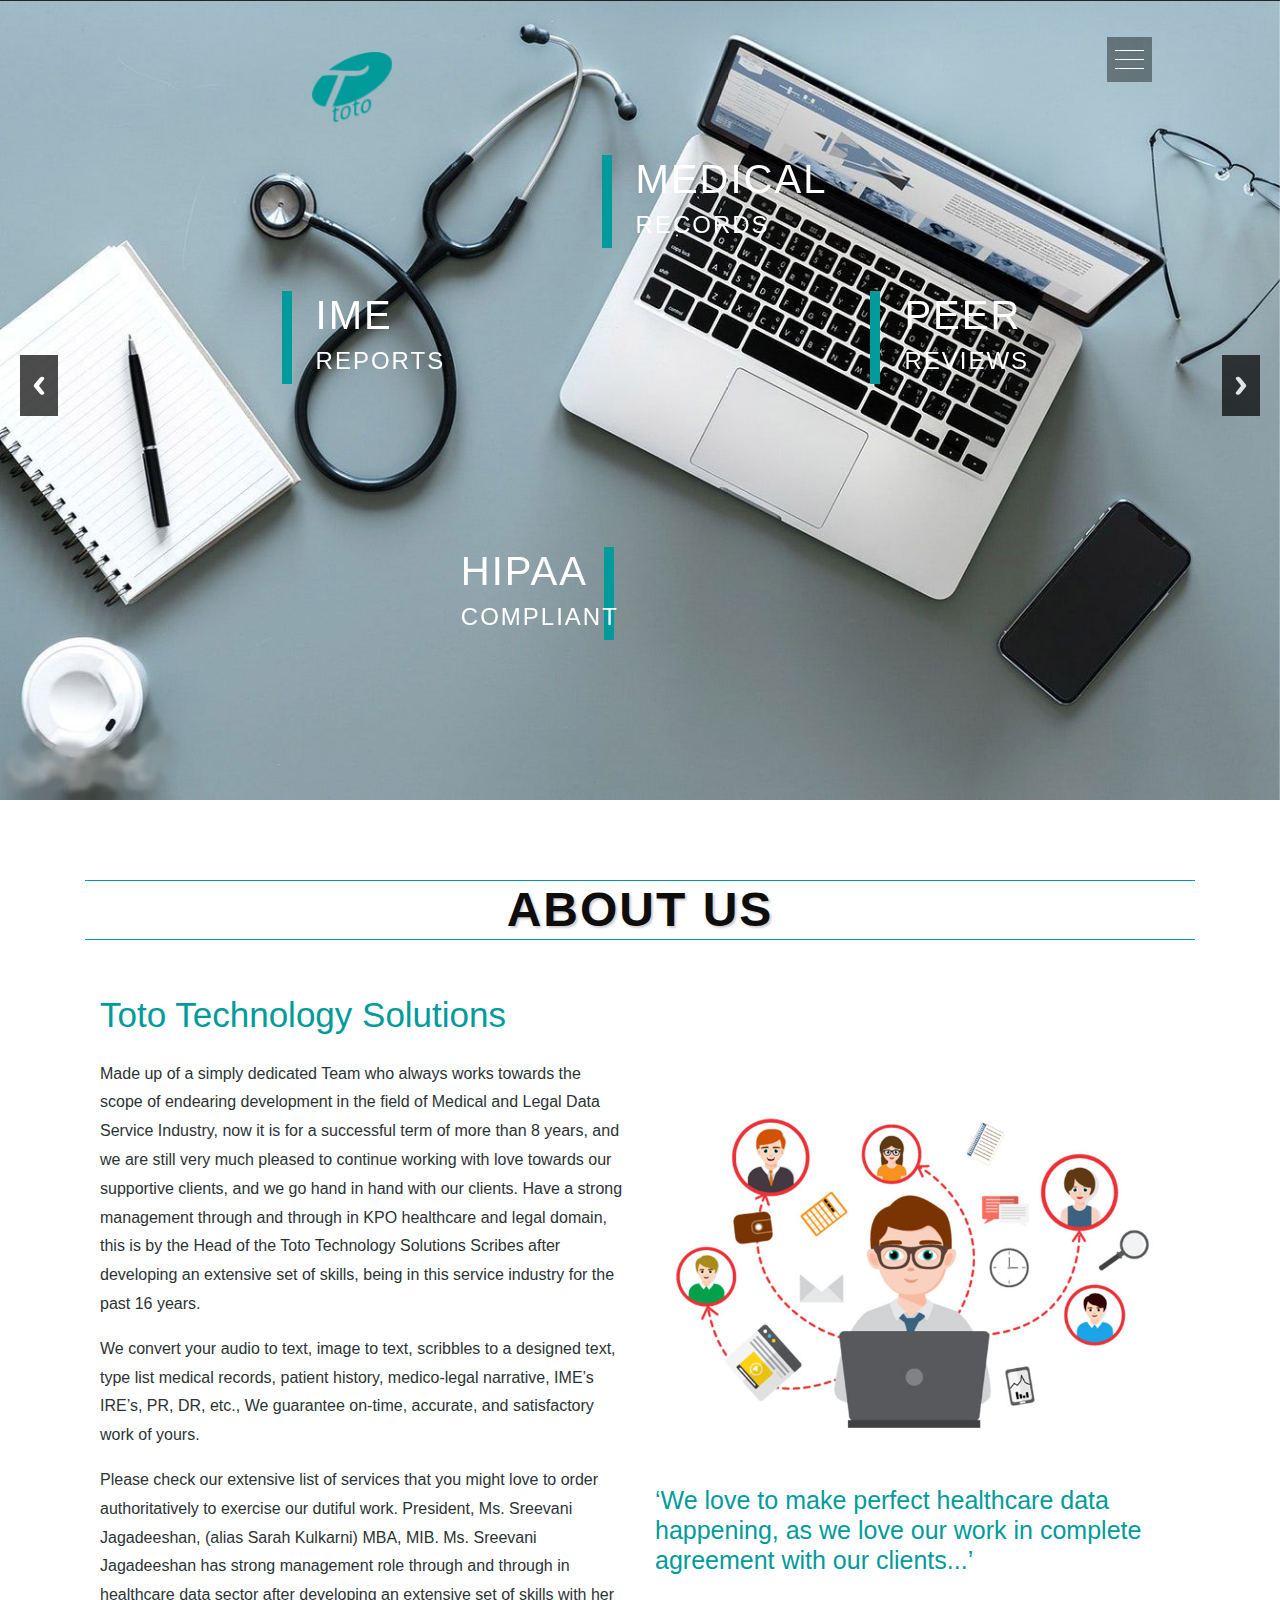
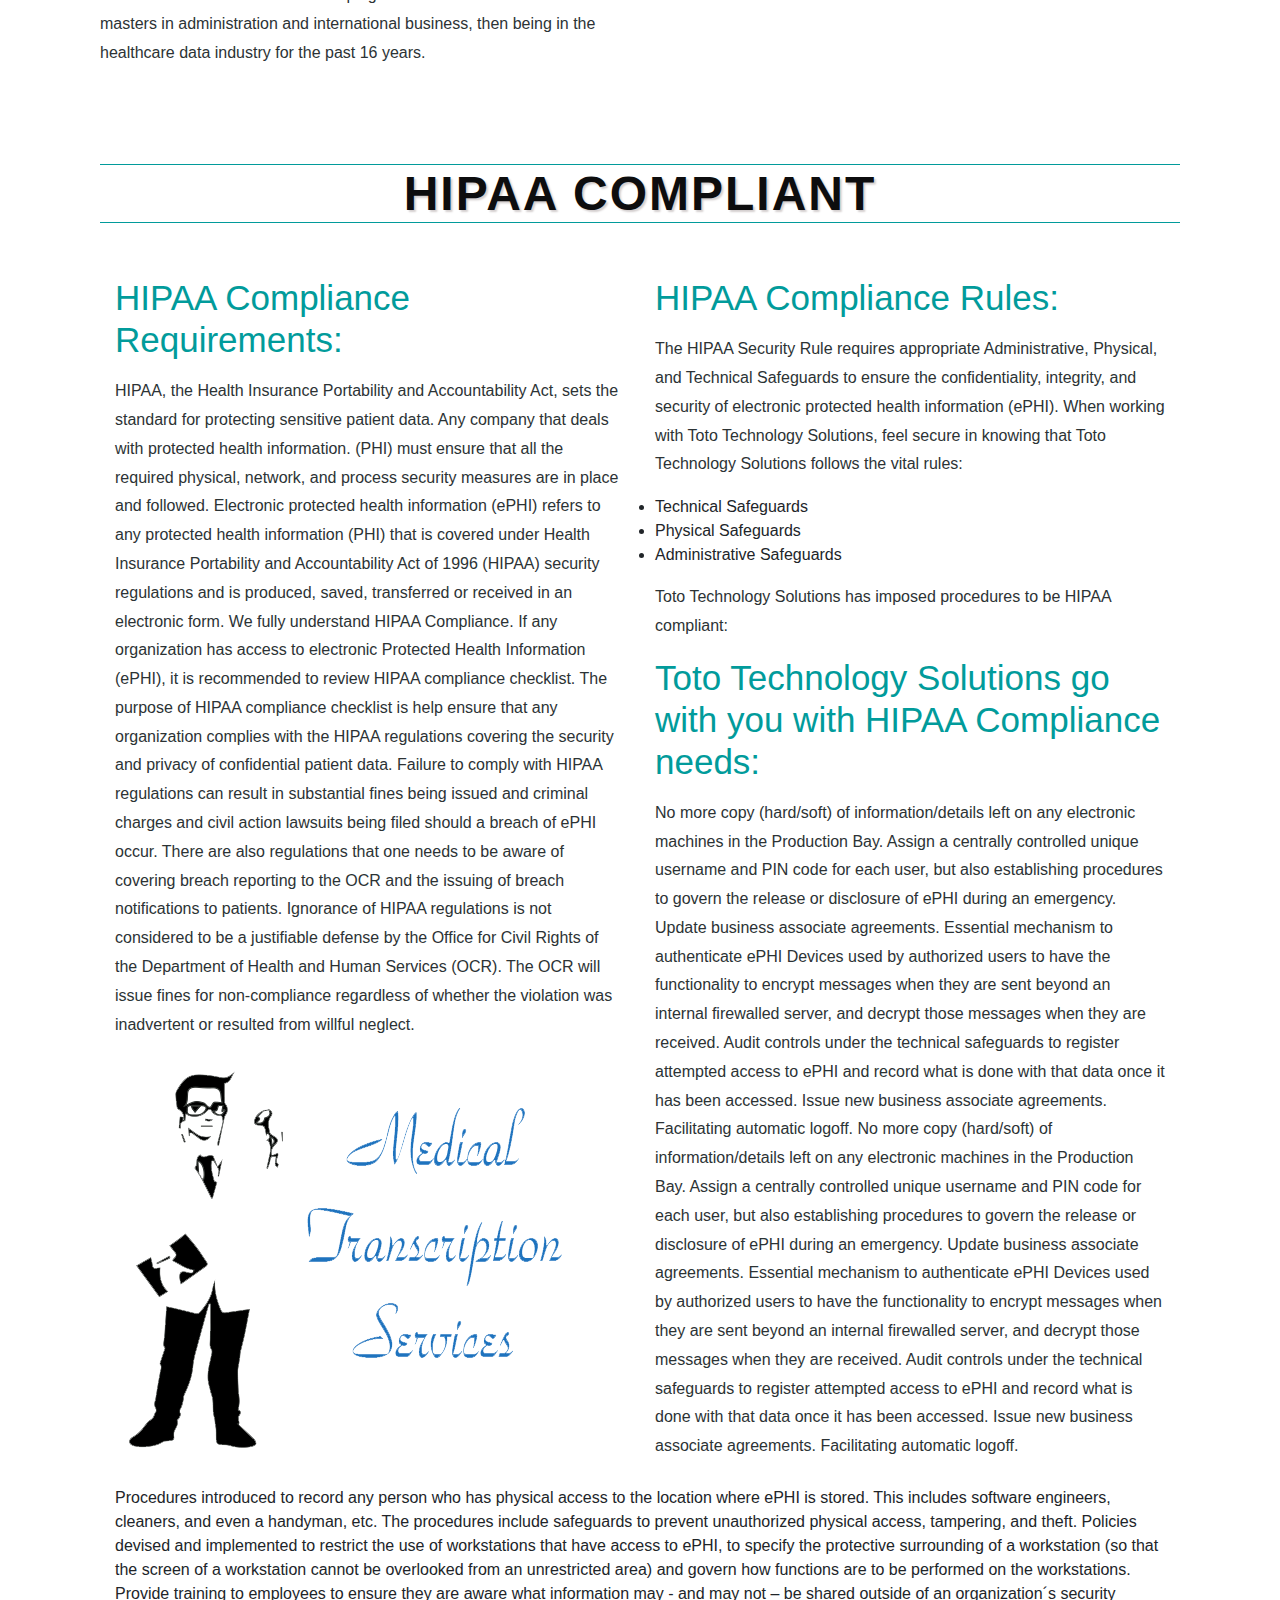
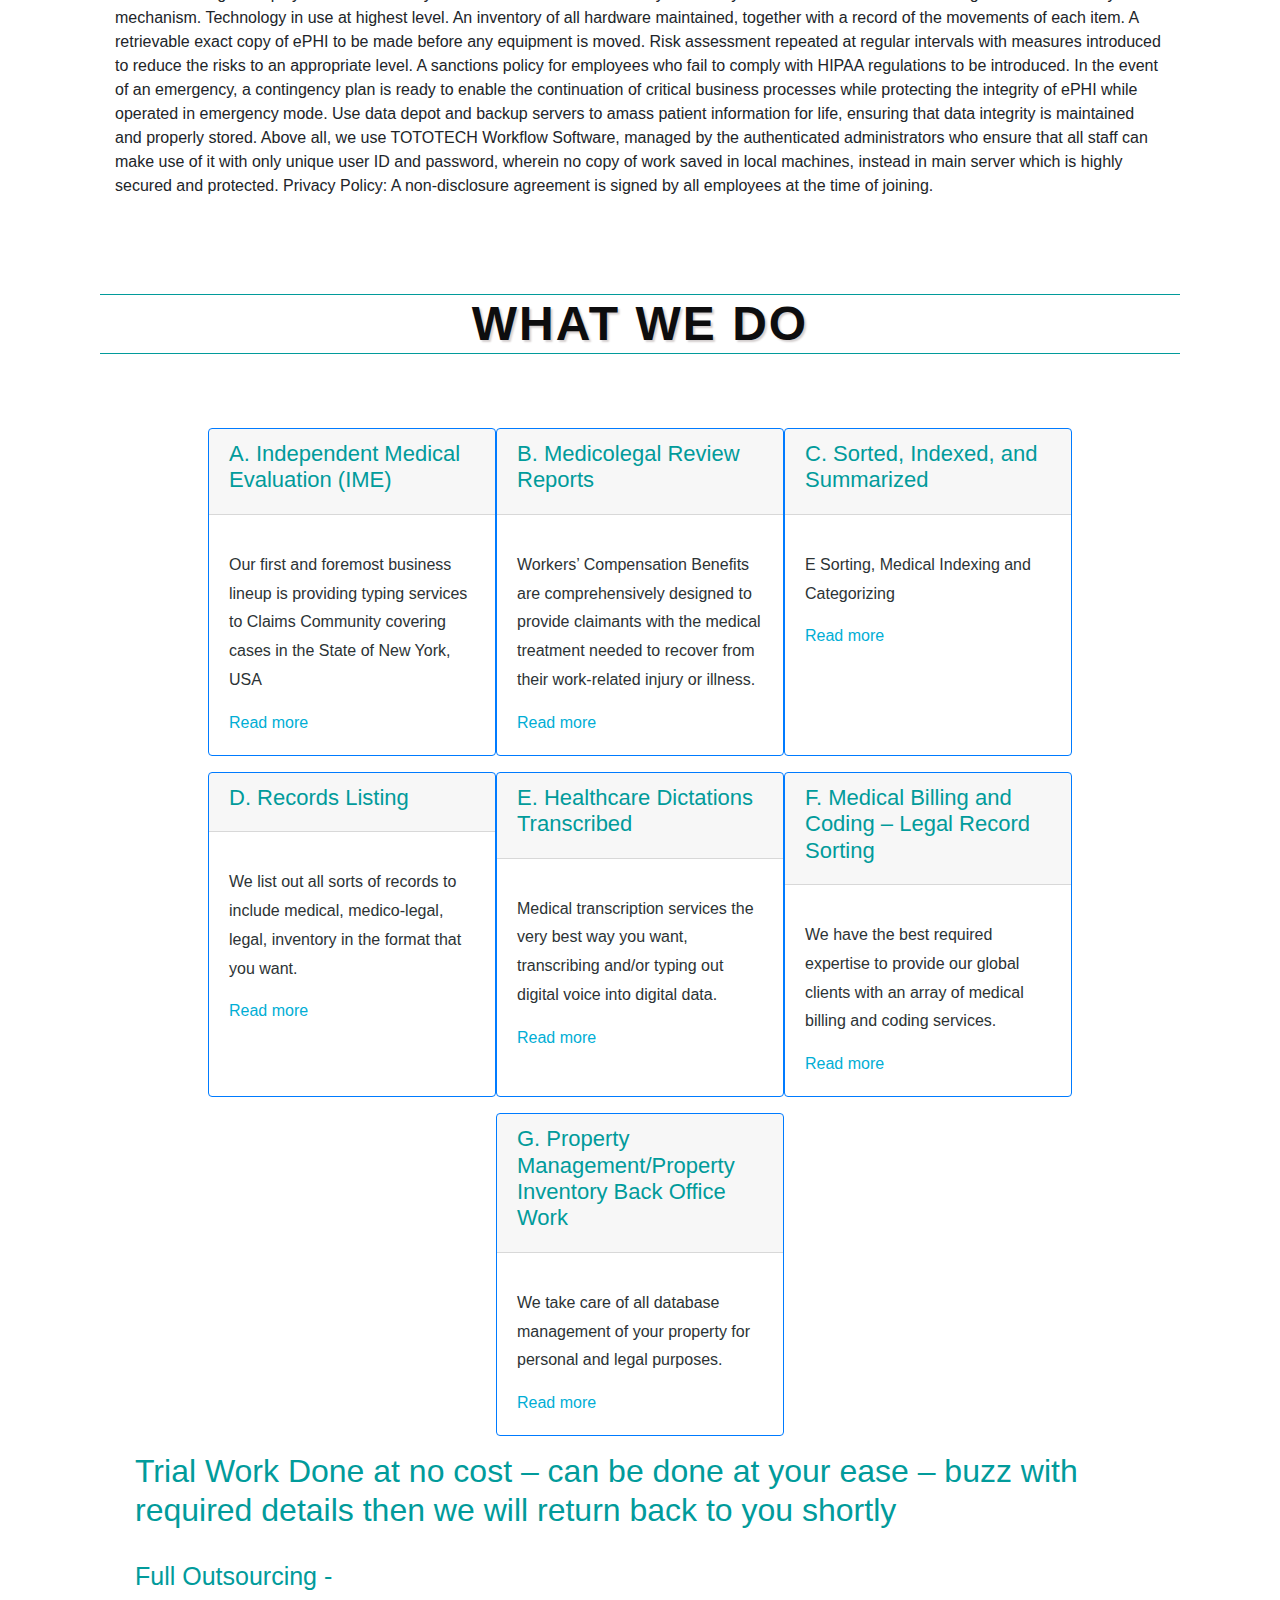
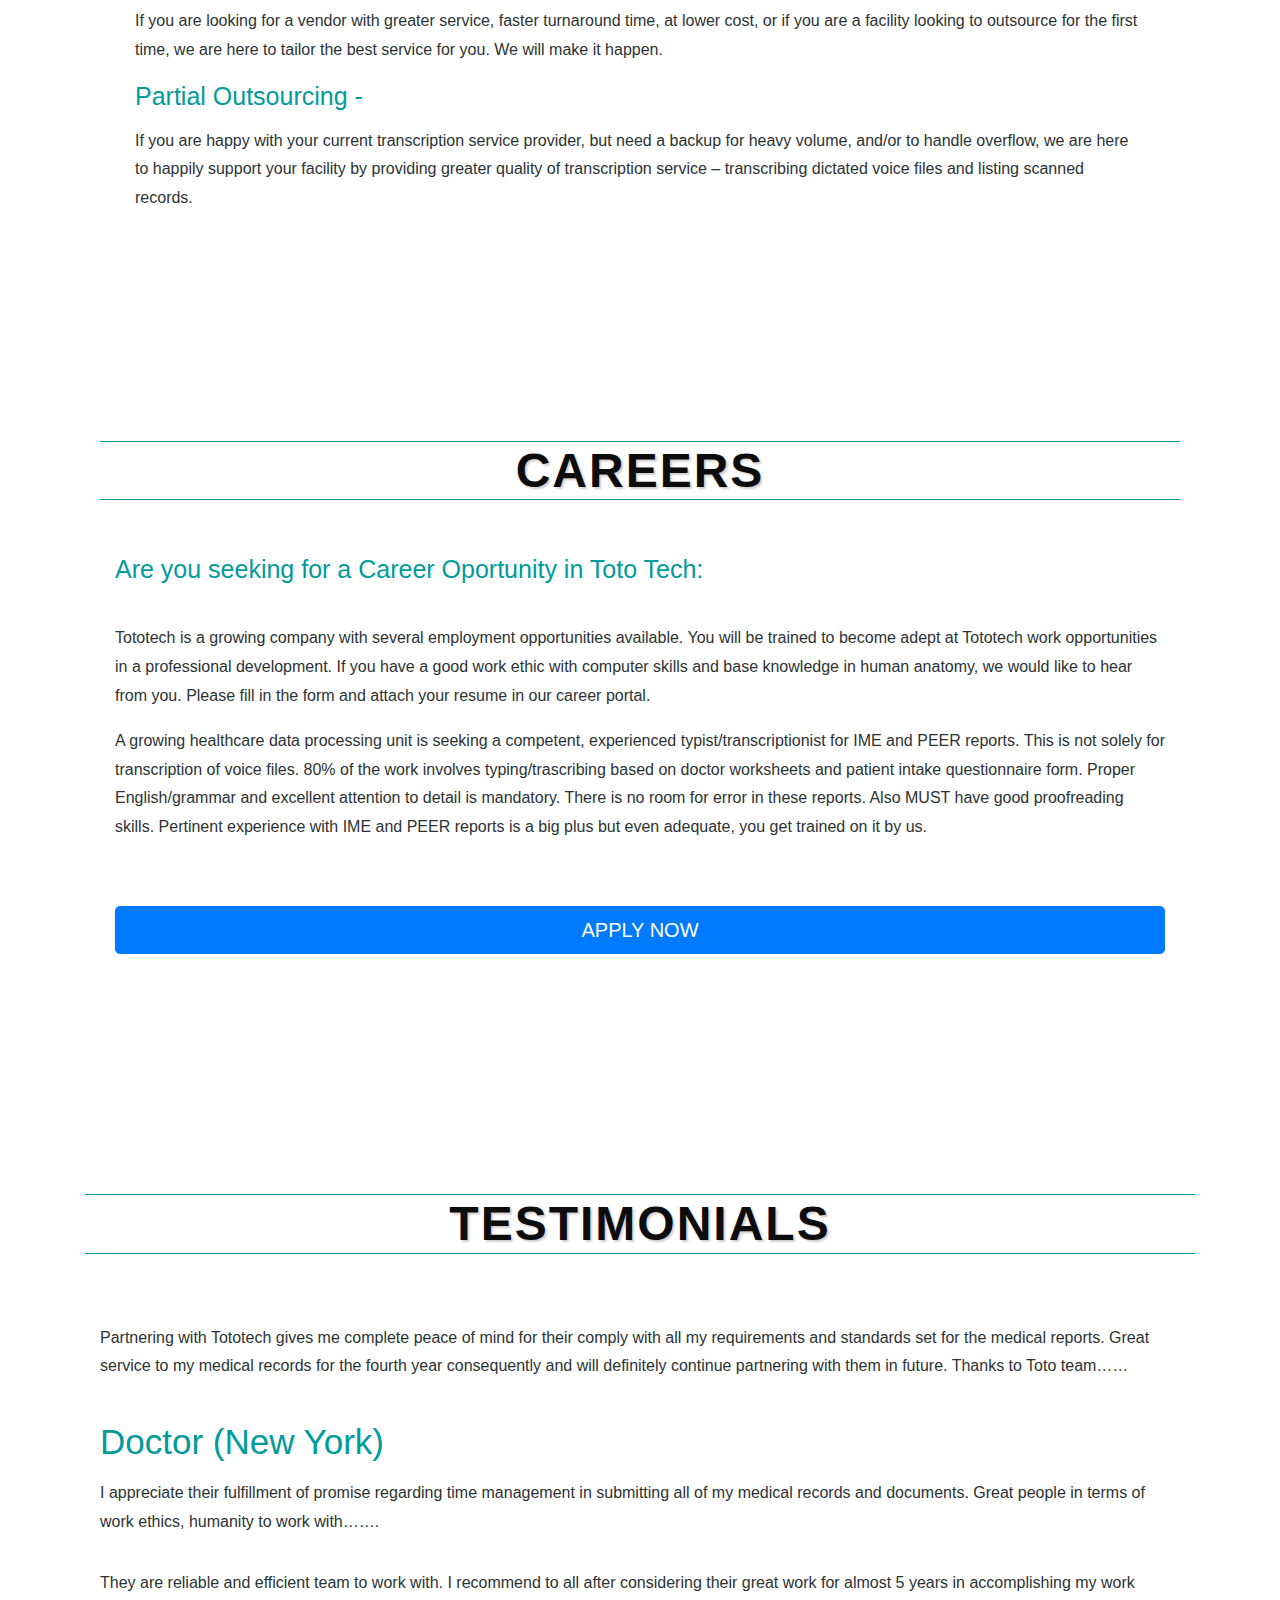
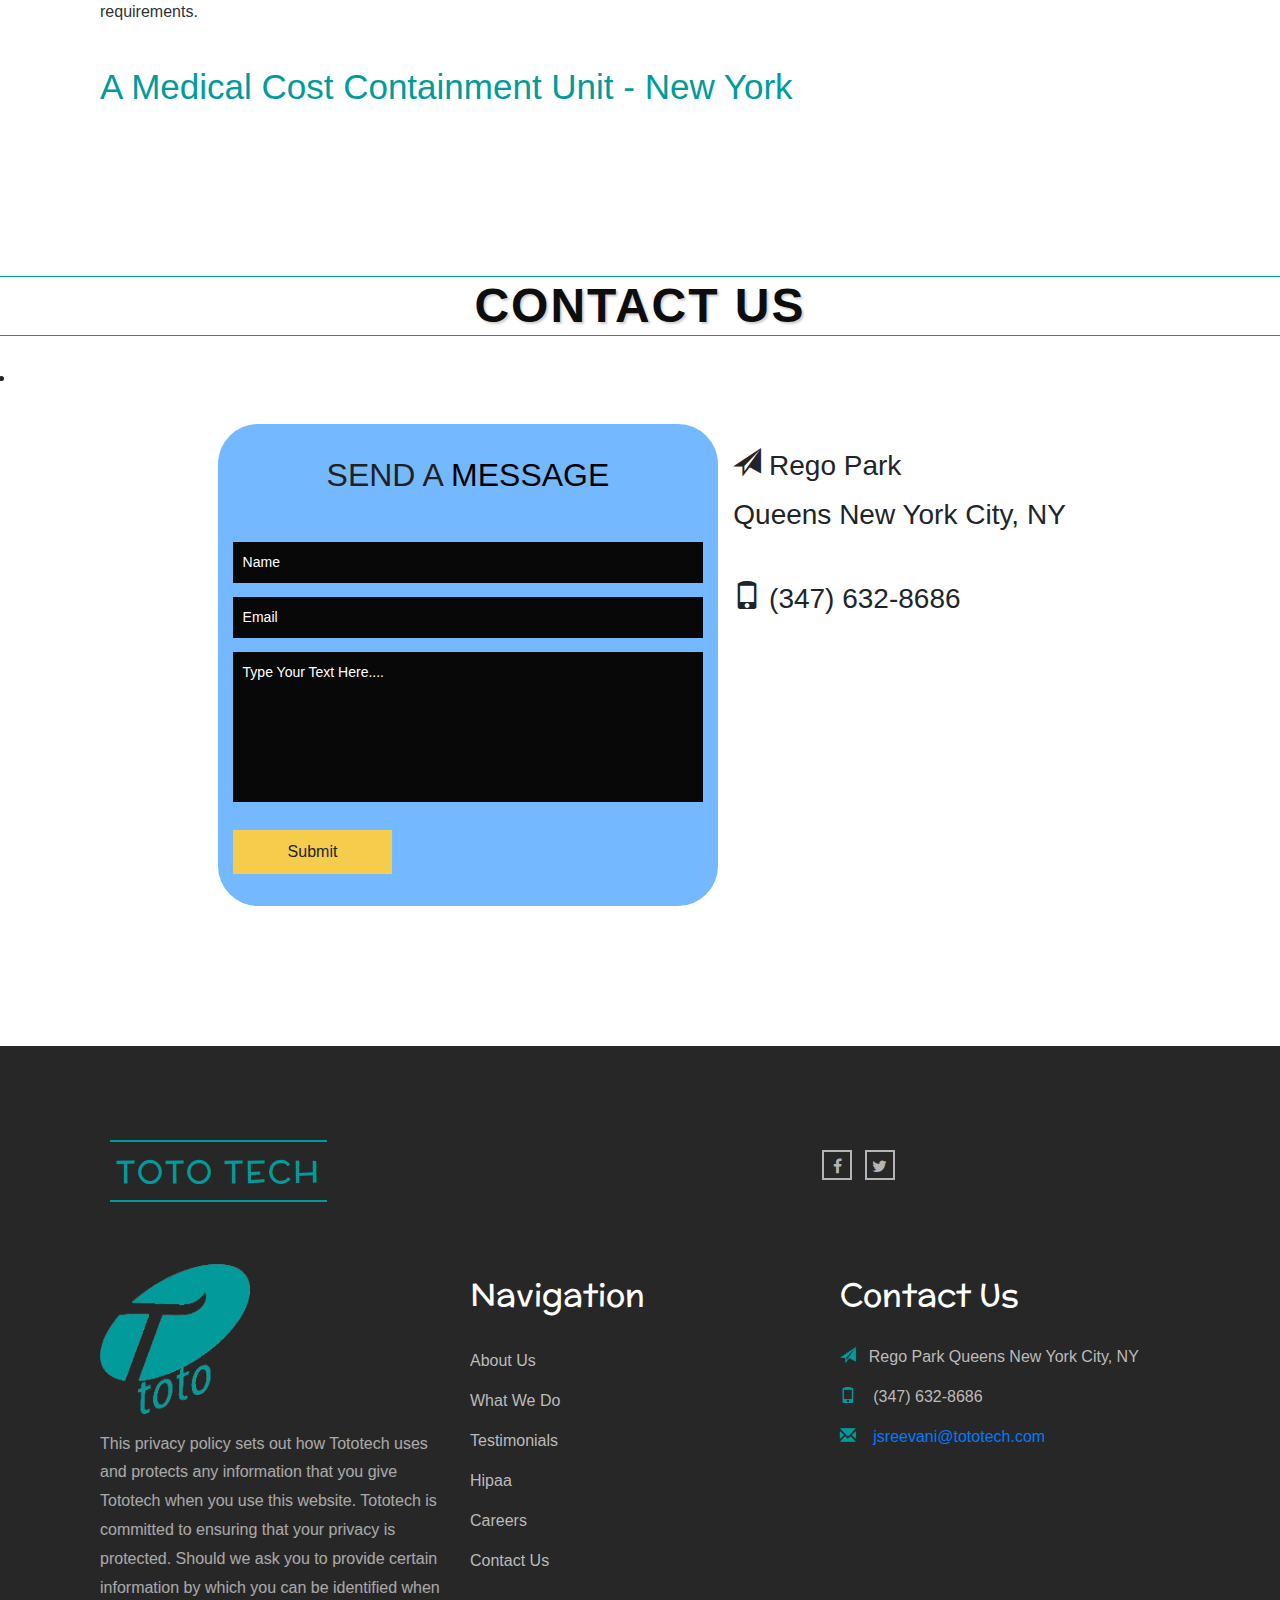
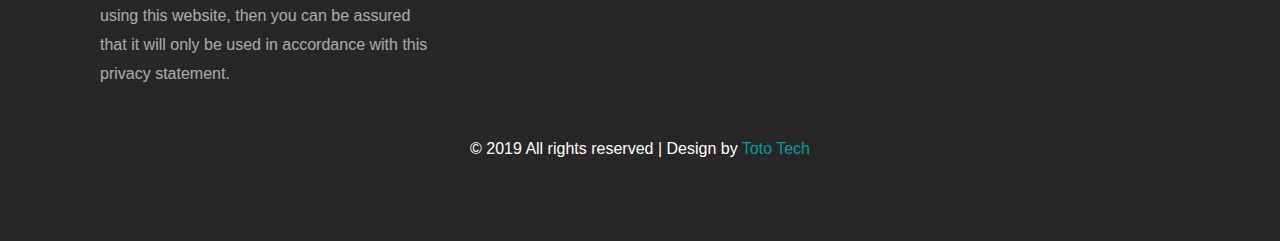
<file: index.html>
<!DOCTYPE html>
<html lang="en">

<head>
	<title>Toto Tech</title>
	<link rel="icon" type="image/ico" href="images/logo.png" />
	<!-- for-mobile-apps -->
	<meta name="viewport" content="width=device-width, initial-scale=1">
	<meta http-equiv="Content-Type" content="text/html; charset=utf-8" />
	<meta name="keywords" content="Soft Decor Responsive web template, Bootstrap Web Templates, Flat Web Templates, Android Compatible web template, 
Smartphone Compatible web template, free webdesigns for Nokia, Samsung, LG, Sony Ericsson, Motorola web design" />
	<script type="application/x-javascript"> addEventListener("load", function() { setTimeout(hideURLbar, 0); }, false);
		function hideURLbar(){ window.scrollTo(0,1); } </script>
	<!-- //for-mobile-apps -->
	<link href="css/bootstrap.css" rel="stylesheet" type="text/css" media="all" />
	<link href="css/font-awesome.css" rel="stylesheet">
	<link href="css/menu.css" rel="stylesheet" type="text/css" media="all" /><!-- Navbar-CSS -->
	<link href="css/style.css" rel="stylesheet" type="text/css" media="all" />
	<link rel="stylesheet" href="css/flexslider.css" type="text/css" media="screen" property="" />
	<link rel="stylesheet" href="https://stackpath.bootstrapcdn.com/bootstrap/4.3.1/css/bootstrap.min.css"
		integrity="sha384-ggOyR0iXCbMQv3Xipma34MD+dH/1fQ784/j6cY/iJTQUOhcWr7x9JvoRxT2MZw1T" crossorigin="anonymous">
</head>

<body>
	<!-- Header -->
	<div id="home" class="w3-banner-top">
		<div class="logo-w3layouts">
		<!-- loading icon -->
		<!-- <div id="load"></div>
		<div id="contents">
				</div> -->
		
				<span>
					<!-- <li class="topphone"><i class="glyphicon glyphicon-phone"> </i> Call us (347) 632-8686</li> -->
				<h1><img class="head_img" src="/images/logo.png" width="80" height="70" alt="" /><a
						href="index.html"><span>Toto </span>Tech</a></h1>
				<!-- <li class="head_img"> <img src="/images/logo.png" width="80" height="70" alt="" /> </li> -->
		</div>
		<!-- Navigation -->
		<div class="container">
			<div class="menu">
				<div class="overlay-navigation">
					<nav role="navigation">
						<ul>
							<li ><a href="#home" class="scroll openn-overlay" data-content="The beginning">Home</a></li>
							<li><a href="#about" class="scroll openn-overlay" data-content="Curious?">About</a></li>
							<li><a href="#designs" class="scroll openn-overlay" data-content="Our Services">What We Do</a></li>
							<li><a href="#carri" class="scroll openn-overlay" data-content="Join with us">Careers</a></li>
							<li><a href="#contact" class="scroll openn-overlay" data-content="Don't hesitate">Contact</a></li>
						</ul>
					</nav>
				</div>
				<section class="main">
					<div class="open-overlay"> <span class="bar-top"></span> <span class="bar-middle"></span> <span
							class="bar-bottom"></span> </div>
				</section>
			</div>
		</div>
		<!-- //Navigation -->
		<!-- banner-slider -->

		<!-- Slider -->
		<div class="slider">
			<ul class="rslides" id="slider">
				<li class="first-img">

				</li>
				<li class="second-img">

				</li>
				<li class="third-img">

				</li>
			</ul>
		</div>
		<!-- //Slider -->
		<div class="w3-	banner-heading">
			<div class="w3-banner-head2">
				<h3>Medical</h3>
				<h4>Records</h4>
			</div>
			<div class="w3-banner-head1">
				<h3>IME</h3>
				<h4>Reports</h4>
			</div>
			<div class="w3-banner-head3">
				<h3>peer</h3>
				<h4>Reviews</h4>
			</div>
			<div class="w3-banner-head4">
				<h3>Hipaa</h3>
				<h4>Compliant</h4>
			</div>
			
			<!-- <div class="w3-banner-head4">
						<h3>Typing</h3>
						<h4>Solution</h4>
					</div> -->
		</div>
		</div>
	<!-- //banner-slider -->
	<!-- //Header -->

	<!-- welcome section -->
	<div class="alldivs">
		<div class="w3layouts-welcome" id="about">
			<div class="container">
				<div class="w3ls-welcome_sec">
					<div class="w3ls-welcome_sec_about-head">
						<h3><span></span>About us<span class="w3-head"></span></h3>
					</div>
					<br>
					<div class="w3ls-welcome_sec_about-grids">
						<div class="col-md-12 w3l-welcome_info"><h3>Toto Technology Solutions</h3></div>
						<div class="col-md-6 w3l-welcome_info">
							

							
							<p>Made up of a simply dedicated Team who always works towards the scope of endearing development in the field of Medical
							and Legal Data Service Industry, now it is for a successful term of more than 8 years, and we are still very much
							pleased to continue working with love towards our supportive clients, and we go hand in hand with our clients.
							
							Have a strong management through and through in KPO healthcare and legal domain, this is by the Head of the Toto Technology Solutions
							Scribes after developing an extensive set of skills, being in this service industry for the past 16 years.
									</p>
							<p>We convert your audio to text, image to text, scribbles to a designed text, type list medical records, patient history,
							medico-legal narrative, IME’s IRE’s, PR, DR, etc.,
							
							We guarantee on-time, accurate, and satisfactory work of yours.
									</p>
							<p>Please check our extensive list of services that you might love to order authoritatively to exercise our dutiful work.
							
							President, Ms. Sreevani Jagadeeshan, (alias Sarah Kulkarni) MBA, MIB.
							
							Ms. Sreevani Jagadeeshan has strong management role through and through in healthcare data sector after developing an
							extensive set of skills with her masters in administration and international business, then being in the healthcare data
							industry for the past 16 years.
									</p>

						</div>
						<div class="col-md-6 w3l-welcome_pic">
							<img src="images/ab1.jpg" class="img-responsive" alt="" />
							<h3>‘We love to make perfect healthcare data happening, as we love our work in complete
								agreement with our
								clients...’</p>
								<p></p>
						</div>
						<div class="clearfix"></div>
					</div>
				</div>
				<div>

					<div class="alldivs">
		<div class="w3layouts-welcome" id="hipaa">
			<div class="container">
				<div class="w3ls-welcome_sec">
					<div class="w3ls-welcome_sec_about-head">
						<h3><span></span>Hipaa Compliant<span class="w3-head"></span></h3>
					</div>
					<br>
					<div class="w3ls-welcome_sec_about-grids">
						<div class="col-md-6 w3l-welcome_info"><h3> HIPAA Compliance Requirements:</h3>
						
							

							
							<p>HIPAA, the Health Insurance Portability and Accountability Act, sets the standard for protecting sensitive patient data.  Any company that deals with protected health information.  (PHI) must ensure that all the required physical, network, and process security measures are in place and followed.  Electronic protected health information (ePHI) refers to any protected health information (PHI) that is covered under Health Insurance Portability and Accountability Act of 1996 (HIPAA) security regulations and is produced, saved, transferred or received in an electronic form.  We fully understand HIPAA Compliance.  If any organization has access to electronic Protected Health Information (ePHI), it is recommended to review HIPAA compliance checklist.  The purpose of HIPAA compliance checklist is help ensure that any organization complies with the HIPAA regulations covering the security and privacy of confidential patient data.  Failure to comply with HIPAA regulations can result in substantial fines being issued and criminal charges and civil action lawsuits being filed should a breach of ePHI occur.  There are also regulations that one needs to be aware of covering breach reporting to the OCR and the issuing of breach notifications to patients.  Ignorance of HIPAA regulations is not considered to be a justifiable defense by the Office for Civil Rights of the Department of Health and Human Services (OCR).  The OCR will issue fines for non-compliance regardless of whether the violation was inadvertent or resulted from willful neglect.
									</p>
								<img src="./images/hipaa.png" alt="">
								</div>
								
						

						
							<div class="col-md-6 w3l-welcome_info" ><h3>HIPAA Compliance Rules:</h3>
							<p>The HIPAA Security Rule requires appropriate Administrative, Physical, and Technical Safeguards to ensure the confidentiality, integrity, and security of electronic protected health information (ePHI).

								When working with Toto Technology Solutions, feel secure in knowing that Toto Technology Solutions follows the vital rules:
								
									</p> 
									<li>Technical Safeguards</li>
									<li>Physical Safeguards</li>
									<li>Administrative Safeguards</li>
									<p>Toto Technology Solutions has imposed procedures to be HIPAA compliant:</p>
									
									<h3>Toto Technology Solutions go with you with HIPAA Compliance needs:</h3>
									<p>No more copy (hard/soft) of information/details left on any electronic machines in the Production Bay.

								Assign a centrally controlled unique username and PIN code for each user, but also establishing procedures to govern the release or disclosure of ePHI during an emergency.

								Update business associate agreements.

								Essential mechanism to authenticate ePHI

								Devices used by authorized users to have the functionality to encrypt messages when they are sent beyond an internal firewalled server, and decrypt those messages when they are received.

								Audit controls under the technical safeguards to register attempted access to ePHI and record what is done with that data once it has been accessed.

								Issue new business associate agreements.

								Facilitating automatic logoff.
								No more copy (hard/soft) of information/details left on any electronic machines in the Production Bay.

								Assign a centrally controlled unique username and PIN code for each user, but also establishing procedures to govern the
								release or disclosure of ePHI during an emergency.

								Update business associate agreements.

								Essential mechanism to authenticate ePHI

								Devices used by authorized users to have the functionality to encrypt messages when they are sent beyond an internal
								firewalled server, and decrypt those messages when they are received.

								Audit controls under the technical safeguards to register attempted access to ePHI and record what is done with that
								data once it has been accessed.

								Issue new business associate agreements.

								Facilitating automatic logoff.
								</p>

									

								</div>

								</div>

								<p class="col-md-12 w3l-welcome_info">Procedures introduced to record any person who has physical access to the location
									where ePHI is stored. This includes
									software engineers, cleaners, and even a handyman, etc. The procedures include safeguards to prevent unauthorized
									physical access, tampering, and theft.
								
									Policies devised and implemented to restrict the use of workstations that have access to ePHI, to specify the
									protective
									surrounding of a workstation (so that the screen of a workstation cannot be overlooked from an unrestricted area)
									and
									govern how functions are to be performed on the workstations.
								
									Provide training to employees to ensure they are aware what information may - and may not – be shared outside of an
									organization´s security mechanism.
								
									Technology in use at highest level.
								
									An inventory of all hardware maintained, together with a record of the movements of each item. A retrievable exact
									copy
									of ePHI to be made before any equipment is moved.
								
									Risk assessment repeated at regular intervals with measures introduced to reduce the risks to an appropriate level.
									A
									sanctions policy for employees who fail to comply with HIPAA regulations to be introduced.
								
									In the event of an emergency, a contingency plan is ready to enable the continuation of critical business processes
									while protecting the integrity of ePHI while operated in emergency mode.
								
									Use data depot and backup servers to amass patient information for life, ensuring that data integrity is maintained
									and
									properly stored.
								
									Above all, we use TOTOTECH Workflow Software, managed by the authenticated administrators who ensure that all staff
									can
									make use of it with only unique user ID and password, wherein no copy of work saved in local machines, instead in
									main
									server which is highly secured and protected.
									Privacy Policy: A non-disclosure agreement is signed by all employees at the time of joining.
								</p>
						<div class="clearfix"></div>
					</div>
				</div>

					

		<!-- Apply -->
		<!-- //welcome section -->
		<!-- home designs-->
		<div class="w3layouts-welcome" id="designs">
			<div class="container">
				<div class="w3ls-welcome_sec">
					<div class="w3ls-welcome_sec_about-head">
						<h3 class="divheadings"><span></span>What We Do<span class=" w3-head"></span></h3>
					</div><br>
					<div class="w3ls-welcome_sec_about-grids">
						<div class="col-md-12 w3l-welcome_info">
		
							<main class="cardss">
								<article class="card mb-3 border-primary article1" style="max-width: 18rem;">
									<div class="card-header">
										<h3>A. Independent Medical Evaluation (IME)</h3>
									</div>
									<div class="card-body text-secondary">
										<p class="card-text">Our first and foremost business lineup is providing typing services
											to Claims Community covering cases in the State of
											New York, USA<p id="dots"></p>
											<p id="more">. We are familiar with New York State WCB cases. New York State
												Workers’ Compensation - No-Fault
												Examinations - Liability cases.
		
												We process your IME reports of all types using intake forms, medical records,
												and filled in examination form. We do not
												need any dictations. We provide you with customized report, designed to your
												required outline, and ensure proper report
												start and finish paragraphs. We also provide comprehensive Chronological listing
												of Medical Records Review.
		
												By this way your cost is reduced with time and other counts taken care of, but
												your expected quality is improved by
												outsourcing all or portions of these business processes to us.
		
												We promise you with a quality deliverance of reports with satisfied
												productivity.
		
												We are highly responsive in keeping with clients’ needs and project
												confidentiality.
		
												We enjoy giving our clients timely delivery and high accuracy with services most
												cost effective and affordable in the
												market.</p>
										</p>
										<li onclick="myFunction()" id="myBtn">Read more</li>
								</article>
		
								<article class="card mb-3 border-primary article1" style="max-width: 18rem;">
									<div class="card-header">
										<h3>B. Medicolegal Review Reports</h3>
									</div>
									<div class="card-body text-secondary">
										<p class="card-text">Workers’ Compensation Benefits are comprehensively designed to
											provide claimants with the medical treatment needed to recover from their
											work-related injury or illness.<p id="dots1"></p>
											<p id="more1">
		
												Dependable keenness is required to review each service and ensure they are
												supported by established evidence-based
												criteria, and the service includes various phases like diagnostic tests,
												treatment plan, medication, procedure, therapy,
												etc.
		
												We delivery NF Peer Reviews, WCB Peer Reviews, WCB Pharmacy/Bill Review, WCB
												Chart Review, Record Reviews, and
												Narratives with the help of our responsible Team.
		
												We will design the reports and deliveries as per your company policies and
												procedures while maintaining high quality and
												legal standards. We guarantee the quality of our work done by us and we have
												Guidelines in place to process every
												request of yours professionally and quickly.
		
												We consider clinical practice Guidelines in compliance with the National policy,
												feasible Health benefit plan and
												peer-reviewed literature.</p>
										</p>
										<li onclick="myFunction1()" id="myBtn1">Read more</li>
								</article>
		
								<article class="card mb-3 border-primary article1" style="max-width: 18rem;">
									<div class="card-header">
										<h3>C. Sorted, Indexed, and Summarized</h3>
									</div>
									<div class="card-body text-secondary">
										<p class="card-text">E Sorting, Medical Indexing and Categorizing
		
											<p id="dots2"></p>
											<p id="more2">We save you time and money making it easy at efficient navigation
												around even the enormous complex medical records.
		
												We understand the vitalness of a properly organized medical records that are
												easy to use. We do Medical Indexes, Chronologies and Categorized Records in the
												format that you want, classically delivered in good quality.
		
												We help increase the efficiency of your medical record review, incorporate key
												information from each report, comprehensive Medical Index, Chronological Sort,
												expelling duplicates, wrong claimant/patient’s records, documentation mismatch,
												etc. Completed work is delivered in a format that you want. Hyperlinks embedded
												into the Index for instant file navigation. Identifying missing records if any
												and appropriate data extracted – customized extraction of clinical data and
												detailed demographics.
		
												Prepped medical record summaries would significantly decrease your review time.
											</p>
										</p>
										<li onclick="myFunction2()" id="myBtn2">Read more</li>
								</article>
								<article class="card mb-3 border-primary article1" style="max-width: 18rem;">
									<div class="card-header">
										<h3>D. Records Listing</h3>
									</div>
									<div class="card-body text-secondary">
										<p class="card-text">We list out all sorts of records to include medical, medico-legal,
											legal, inventory in the format that you want.<p id="dots3"></p>
											<p id="more3">Medical records listing – in chronological order, typing patient
												medical history, accident history, treatment history,
												procedures, diagnostic testing with impressions, and insurance forms,
												invoices/bills, claim data, attorney letters, etc.
		
												Review Report Format - The reports are precisely formatted according to the
												layout and design outlined by our clients
												and include:
												Claimant ID
												Case info
												Date of Accident / Work-related injury
												Service / Date of service under review
												Comprehensive Medical Records Chronology
												Medical History Case Summary
												Treatment Plan Review
												Clear decision
												Detailed rationale to address questions posed in cover letters</p>
										</p>
										<li onclick="myFunction3()" id="myBtn3">Read more</li>
								</article>
								<article class="card mb-3 border-primary article1" style="max-width: 18rem;">
									<div class="card-header">
										<h3>E. Healthcare Dictations Transcribed</h3>
									</div>
									<div class="card-body text-secondary">
										<p class="card-text">Medical transcription services the very best way you want,
											transcribing and/or typing out digital voice into digital data.<p id="dots4"></p>
											<p id="more4">which we do it fondly with the help of our committed Team who are
												greatly qualified with refined skill
												set, efficient and reliable, as a matter of fact they are our most valuable
												source.
		
												We are specialized in transcription of long dictation IME’s (Independent Medical
												Examination), Disability Review,
												Medical Malpractice, Life Care Plans, Accident Care Narratives, Drug Utilization
												Reviews, etc., including Clinic Notes,
												Discharge Summary, Chart Notes, Progress Notes, Physician Letters, Consultation,
												Operative Reports, Radiology Reports,
												Auto Insurance Claim Reports, Glass-Only Claim Reports, Health Insurance Claim
												Reports, Medical Summary Summarization
												and all the Specialties not limited to Acute Care, Oncology/Radiology,
												Orthopedics, Physiatry, Neurology, Acupuncture,
												Pulmonology, Psychiatry, Cardiology, Ophthalmology, OBS/GYN, Dental, Pediatrics,
												Podiatry, Chiropractic, Internal
												Medicine, Family Medicine, Dermatology, etc.</p>
										</p>
										<li onclick="myFunction4()" id="myBtn4">Read more</li>
								</article>
								<article class="card mb-3 border-primary article1" style="max-width: 18rem;">
									<div class="card-header">
										<h3>F. Medical Billing and Coding – Legal Record Sorting</h3>
									</div>
									<div class="card-body text-secondary">
										<p class="card-text">We have the best required expertise to provide our global clients
											with an array of medical billing and coding services.<p id="dots5"></p>
											<p id="more5">. We also sort records for legal review purposes.
		
												verifying Insurance Eligibility
		
												coding CPT, ICD, and NDC
		
												entering Demographics
		
												inputting Medical Billing Chart
		
												Denial Analysis
		
												Sorting Denial Forms/Bills/AOB/EOB
		
												Generating AR (Accounts Receivables) forms
		
												Accounts Receivable follow up.</p>
										</p>
										<li onclick="myFunction5()" id="myBtn5">Read more</li>
								</article>
								<article class="card mb-3 border-primary article1" style="max-width: 18rem;">
									<div class="card-header">
										<h3>G. Property Management/Property Inventory Back Office Work</h3>
									</div>
									<div class="card-body text-secondary">
										<p class="card-text">We take care of all database management of your property for
											personal and legal purposes.<p id="dots6"></p>
											<p id="more6">We take care of maintaining an inventory of the items in your property
												(commercial and personal) that can be helpful if you have an insurance claim.
												Preparing a list now is simple, and that we do it with extra simple a detailed
												one. The detailed inventory can speed up the claims process and help prove
												uninsured losses.</p>
										</p>
										<li onclick="myFunction6()" id="myBtn6">Read more</li>
								</article>
		
		
								<br><br>
								<div class="Trailwork">
									<h2>Trial Work Done at no cost – can be done at your ease – buzz with required details then
										we will return back to you shortly</h2>
									<br>
									<h2 class="h4small">Full Outsourcing -</h2>
									<p>If you are looking for a vendor with greater service, faster turnaround time, at lower
										cost, or if you are a facility looking to outsource for the first time, we are here to
										tailor the best service for you. We will make it happen.</p>
									<h2 class="h4small">Partial Outsourcing - </h2>
									<p>If you are happy with your current transcription service provider, but need a backup for
										heavy volume, and/or to handle overflow, we are here to happily support your facility by
										providing greater quality of transcription service – transcribing dictated voice files
										and listing scanned records.</p>
		
								</div>
		
								<div class="alldivs">
		
		
									<!-- Scripts for cards -->
		
									<script>
										function myFunction6() {
											var dots6 = document.getElementById("dots6");
											var moreText6 = document.getElementById("more6");
											var btnText6 = document.getElementById("myBtn6");

											if (dots6.style.display === "none") {
												dots6.style.display = "inline";
												btnText6.innerHTML = "Read more";
												moreText6.style.display = "none";
											} else {
												dots6.style.display = "none";
												btnText6.innerHTML = "Read less";
												moreText6.style.display = "inline";

											}

										}
										function myFunction() {
											var dots = document.getElementById("dots");
											var moreText = document.getElementById("more");
											var btnText = document.getElementById("myBtn");

											if (dots.style.display === "none") {
												dots.style.display = "inline";
												btnText.innerHTML = "Read more";
												moreText.style.display = "none";
											} else {
												dots.style.display = "none";
												btnText.innerHTML = "Read less";
												moreText.style.display = "inline";

											}

										}
									</script>
									<script>
										function myFunction1() {
											var dots1 = document.getElementById("dots1");
											var moreText1 = document.getElementById("more1");
											var btnText1 = document.getElementById("myBtn1");

											if (dots1.style.display === "none") {
												dots1.style.display = "inline";
												btnText1.innerHTML = "Read more";
												moreText1.style.display = "none";
											} else {
												dots1.style.display = "none";
												btnText1.innerHTML = "Read less";
												moreText1.style.display = "inline";

											}

										}
										function myFunction2() {
											var dots2 = document.getElementById("dots2");
											var moreText2 = document.getElementById("more2");
											var btnText2 = document.getElementById("myBtn2");

											if (dots2.style.display === "none") {
												dots2.style.display = "inline";
												btnText2.innerHTML = "Read more";
												moreText2.style.display = "none";
											} else {
												dots2.style.display = "none";
												btnText2.innerHTML = "Read less";
												moreText2.style.display = "inline";

											}

										}
										function myFunction3() {
											var dots3 = document.getElementById("dots3");
											var moreText3 = document.getElementById("more3");
											var btnText3 = document.getElementById("myBtn3");

											if (dots3.style.display === "none") {
												dots3.style.display = "inline";
												btnText3.innerHTML = "Read more";
												moreText3.style.display = "none";
											} else {
												dots3.style.display = "none";
												btnText3.innerHTML = "Read less";
												moreText3.style.display = "inline";

											}

										}
										function myFunction4() {
											var dots4 = document.getElementById("dots4");
											var moreText4 = document.getElementById("more4");
											var btnText4 = document.getElementById("myBtn4");

											if (dots4.style.display === "none") {
												dots4.style.display = "inline";
												btnText4.innerHTML = "Read more";
												moreText4.style.display = "none";
											} else {
												dots4.style.display = "none";
												btnText4.innerHTML = "Read less";
												moreText4.style.display = "inline";

											}

										}
										function myFunction5() {
											var dots5 = document.getElementById("dots5");
											var moreText5 = document.getElementById("more5");
											var btnText5 = document.getElementById("myBtn5");

											if (dots5.style.display === "none") {
												dots5.style.display = "inline";
												btnText5.innerHTML = "Read more";
												moreText5.style.display = "none";
											} else {
												dots5.style.display = "none";
												btnText5.innerHTML = "Read less";
												moreText5.style.display = "inline";

											}

										}
									</script>
		
									</p>
								</div>
		
							</main>
		
		
							<p></p>
						</div>
						<div class="clearfix"></div>
					</div>
				</div>
			</div>
		</div>

			<!-- Careers -->
		<div class="alldivs">
			<div class="w3layouts-welcome" id="carri">
				<div class="container">
					<div class="w3ls-welcome_sec">
						<div class="w3ls-welcome_sec_about-head">
							<h3 class="divheadings"><span></span>Careers<span class="w3-head"></span></h3>
							<a class="underline"></a>
						</div><br>
		
		
						<div class="col-md-12 w3l-welcome_pic">
		
		
							<h3 class="welcome">Are you seeking for a Career Oportunity in Toto Tech:</h3>
		
		
							<p>Tototech is a growing company with several employment opportunities available.
		
								You will be trained to become adept at Tototech work opportunities in a professional
								development. If you have a good
								work ethic with computer skills and base knowledge in human anatomy, we would like to hear from
								you. Please fill in
								the
								form and attach your resume in our career portal.</p>
		
							<p>A growing healthcare data processing unit is seeking a competent,
								experienced typist/transcriptionist for IME and
								PEER
								reports. This is not solely for transcription of voice files. 80% of the
								work involves typing/trascribing based on
								doctor worksheets and patient intake questionnaire form. Proper
								English/grammar and excellent attention to detail is
								mandatory. There is no room for error in these reports. Also MUST have
								good proofreading skills. Pertinent
								experience
								with IME and PEER reports is a big plus but even adequate, you get
								trained on it by us.</p> <br><br>
		
							<a class=" but1 btn btn-primary btn-lg btn-block" href="https://docs.google.com/forms/d/e/1FAIpQLSezpLJVwijkP3MOsrOyu3BLK4IT-NEekOyJdKqR16kWYZuZkA/viewform?usp=sf_link" target="_blank"
								data-content="The beginning">APPLY NOW</a>
		
						</div>
		
					</div>
				</div>
			</div>
		
		</div>
		</div>
		</div>
		</div>
		</div>
		

		<div class="w3layouts-welcome" id="Testimo">
			<div class="container">
				<div class="w3ls-welcome_sec">
					<div class="w3ls-welcome_sec_about-head">
						<h3 class="divheadings"><span></span>Testimonials<span class=" w3-head"></span></h3>
					</div><br>
					<div class="w3ls-welcome_sec_about-grids">
						<div class="col-md-12 w3l-welcome_info">
		
							<!-- <h4>Tototech, a Big Team of Toto Technology Solutions, says</h4> -->
							<p>Partnering with Tototech gives me complete peace of mind for their comply with all my requirements and standards set for
							the medical reports. Great service to my medical records for the fourth year consequently and will definitely continue
							partnering with them in future. Thanks to Toto team……
</p><br>
							<h3>Doctor (New York)</h3>
							<p>I appreciate their fulfillment of promise regarding time management in submitting all of my medical records and
							documents. Great people in terms of work ethics, humanity to work with…….</p>
						</div>
						<div class="col-md-12 w3l-welcome_info">
							<p>They are reliable and efficient team to work with. I recommend to all after considering their great work for almost 5
							years in accomplishing my work requirements.</p><br>
							<h3>A Medical Cost Containment Unit - New York</h3>
						</div>
						<div class="clearfix"></div>
					</div>
				</div>
			</div>
		</div>

		<!-- google map section ends here-->
		<div class="agileits-w3layouts-map wow zoomIn animated" data-wow-delay=".5s" id="contact">
			<div class="w3-map-head">
				<h3>Contact us</h3>
			</div>
			<div class="w3-contact-grids">
				<div class="col-md-12 map ">

					<!-- <iframe
						src="https://www.google.com/maps/embed?pb=!1m18!1m12!1m3!1d24190.105180006736!2d-73.87876739085233!3d40.723230277146364!2m3!1f0!2f0!3f0!3m2!1i1024!2i768!4f13.1!3m3!1m2!1s0x89c25e394b6cc0b9%3A0xf15c2215b49863c4!2sRego%20Park%2C%20Queens%2C%20NY%2C%20USA!5e0!3m2!1sen!2sin!4v1573481424720!5m2!1sen!2sin"
						width="600" height="450" frameborder="0" style="border:0;" allowfullscreen=""></iframe> -->

						<li class="first-img">
						
						</li>
					<div class="w3-map-position-grid">
						<div class="col-md-6 mail-grid1-form ">
							<h3 class="tittle-w3 sendmessage"><span>Send a </span>Message</h3>
							<form class="formsub" action="https://formspree.io/mrgglvnw" method="post">
								<input type="text" name="Name" placeholder="Name" required="" />
								<input type="email" name="Email" placeholder="Email" required="" />
								<textarea name="Message" placeholder="Type Your Text Here...." required=""></textarea>
								<input class="finalsubmit"type="submit" value="Submit">
							</form>
						</div>
						<div class="col-md-6 mail-grid-address">
							<div class="c"><br>
								<h3>
									<p class=""><i class="glyphicon glyphicon-send"></i><span> Rego Park
										<p>	Queens
											New York City, NY</p>
										</span></p><br>
									<p><i class="glyphicon glyphicon-phone"></i> (347) 632-8686</p><br>
								
							</h3>
							</div>
						</div>
					</div>
					<div class="clearfix"></div>
				</div>
			</div>
			<div class="clearfix"></div>
		</div>
	</div>
	<!--/google map section ends here-->
	<div ><div class="footer">
		<div class="container">
			<div class="footer-w3lsrow">
				<div class="col-md-6 footer-grids footer-address">
					<h3><a><span>TOTO</span> TECH</a></h3>
				</div>
				<!-- <div class="col-md-6 footer-grids subscribe">
					<form action="https://formspree.io/xvopnaze" method="post">
						<input type="text" name="Name" placeholder="Your Email" required="">
						<input type="submit" value="Join us">
					</form>
					<div class="clearfix"> </div>
				</div> -->
				<div class="col-md-3 footer-grids footer-icons">
					<div class="footer-social-grids">
						<ul>
							<li><a href="#"><i class="fa fa-facebook"></i></a></li>
							<li><a href="#"><i class="fa fa-twitter"></i></a></li>
						</ul>
					</div>
				</div>
				<div class="clearfix"> </div>

				<div class="footer-grids">
					<div class="col-md-4 footer-grid footer-grid1 ">
						<div class="footer-logo">
							<img class="totologo" src="images/logo.png" alt="">
							<p>This privacy policy sets out how Tototech uses and protects any information that you give
								Tototech when you use this
								website. Tototech is committed to ensuring that your privacy is protected. Should we ask
								you to provide certain
								information by which you can be identified when using this website, then you can be
								assured that it will only be used in
								accordance with this privacy statement.</p>
						</div>
					</div>
					<div class="col-md-4 footer-grid footer-grid2">
						<h3>Navigation</h3>
						<ul>
							<li> <a href="#about" class="scroll">About Us</a> </li>
							<li> <a href="#designs" class="scroll">What We Do</a> </li>
							<li> <a href="#Testimo" class="scroll">Testimonials</a> </li>
							<li> <a href="#hipaa" class="scroll">Hipaa</a> </li>
							<li> <a href="#carri" class="scroll">Careers</a> </li>
							<li> <a href="#contact" class="scroll">Contact Us</a> </li>
						</ul>
					</div>
					<div class="col-md-4 agile-footer-grid footer-grid3">
						<h3>Contact Us</h3>
						<ul>
							<li><i class="glyphicon glyphicon-send"></i><span>Rego Park
							Queens
							New York City, NY
								</span></li>
							<li><i class="glyphicon glyphicon-phone"></i> (347) 632-8686</li>
							<li><i class="glyphicon glyphicon-envelope"></i> <a href="jsreevani@tototech.com">
									jsreevani@tototech.com</a></li>
						</ul>

					</div>
					<div class="clearfix"> </div>
				</div>

			</div>
			<div class="footer-bottom">
				<p>© 2019 All rights reserved | Design by <a href="http://tototech.com">Toto Tech</a></p>
			</div>
		</div>
	</div></div>
	<!-- //footer -->


	<script type="text/javascript" src="js/jquery-2.1.4.min.js"></script>

	<!--nav-script-->
	<script>
		$('.open-overlay').click(function () {
			var overlay_navigation = $('.overlay-navigation'),
				nav_item_1 = $('nav li:nth-of-type(1)'),
				nav_item_2 = $('nav li:nth-of-type(2)'),
				nav_item_3 = $('nav li:nth-of-type(3)'),
				nav_item_4 = $('nav li:nth-of-type(4)'),
				nav_item_5 = $('nav li:nth-of-type(5)'),
				top_bar = $('.bar-top'),
				middle_bar = $('.bar-middle'),
				bottom_bar = $('.bar-bottom');

			overlay_navigation.toggleClass('overlay-active');
			if (overlay_navigation.hasClass('overlay-active')) {

				top_bar.removeClass('animate-out-top-bar').addClass('animate-top-bar');
				middle_bar.removeClass('animate-out-middle-bar').addClass('animate-middle-bar');
				bottom_bar.removeClass('animate-out-bottom-bar').addClass('animate-bottom-bar');
				overlay_navigation.removeClass('overlay-slide-up').addClass('overlay-slide-down')
				nav_item_1.removeClass('slide-in-nav-item-reverse').addClass('slide-in-nav-item');
				nav_item_2.removeClass('slide-in-nav-item-delay-1-reverse').addClass('slide-in-nav-item-delay-1');
				nav_item_3.removeClass('slide-in-nav-item-delay-2-reverse').addClass('slide-in-nav-item-delay-2');
				nav_item_4.removeClass('slide-in-nav-item-delay-3-reverse').addClass('slide-in-nav-item-delay-3');
				nav_item_5.removeClass('slide-in-nav-item-delay-4-reverse').addClass('slide-in-nav-item-delay-4');
			} else {
				top_bar.removeClass('animate-top-bar').addClass('animate-out-top-bar');
				middle_bar.removeClass('animate-middle-bar').addClass('animate-out-middle-bar');
				bottom_bar.removeClass('animate-bottom-bar').addClass('animate-out-bottom-bar');
				overlay_navigation.removeClass('overlay-slide-down').addClass('overlay-slide-up')
				nav_item_1.removeClass('slide-in-nav-item').addClass('slide-in-nav-item-reverse');
				nav_item_2.removeClass('slide-in-nav-item-delay-1').addClass('slide-in-nav-item-delay-1-reverse');
				nav_item_3.removeClass('slide-in-nav-item-delay-2').addClass('slide-in-nav-item-delay-2-reverse');
				nav_item_4.removeClass('slide-in-nav-item-delay-3').addClass('slide-in-nav-item-delay-3-reverse');
				nav_item_5.removeClass('slide-in-nav-item-delay-4').addClass('slide-in-nav-item-delay-4-reverse');
			}
		})


		$('.openn-overlay').click(function () {
			var overlay_navigation = $('.overlay-navigation'),
				nav_item_1 = $('nav li:nth-of-type(1)'),
				nav_item_2 = $('nav li:nth-of-type(2)'),
				nav_item_3 = $('nav li:nth-of-type(3)'),
				nav_item_4 = $('nav li:nth-of-type(4)'),
				nav_item_5 = $('nav li:nth-of-type(5)'),
				top_bar = $('.bar-top'),
				middle_bar = $('.bar-middle'),
				bottom_bar = $('.bar-bottom');

			overlay_navigation.toggleClass('overlay-active');
			if (overlay_navigation.hasClass('overlay-active')) {

				top_bar.removeClass('animate-out-top-bar').addClass('animate-top-bar');
				middle_bar.removeClass('animate-out-middle-bar').addClass('animate-middle-bar');
				bottom_bar.removeClass('animate-out-bottom-bar').addClass('animate-bottom-bar');
				overlay_navigation.removeClass('overlay-slide-up').addClass('overlay-slide-down')
				nav_item_1.removeClass('slide-in-nav-item-reverse').addClass('slide-in-nav-item');
				nav_item_2.removeClass('slide-in-nav-item-delay-1-reverse').addClass('slide-in-nav-item-delay-1');
				nav_item_3.removeClass('slide-in-nav-item-delay-2-reverse').addClass('slide-in-nav-item-delay-2');
				nav_item_4.removeClass('slide-in-nav-item-delay-3-reverse').addClass('slide-in-nav-item-delay-3');
				nav_item_5.removeClass('slide-in-nav-item-delay-4-reverse').addClass('slide-in-nav-item-delay-4');
			} else {
				top_bar.removeClass('animate-top-bar').addClass('animate-out-top-bar');
				middle_bar.removeClass('animate-middle-bar').addClass('animate-out-middle-bar');
				bottom_bar.removeClass('animate-bottom-bar').addClass('animate-out-bottom-bar');
				overlay_navigation.removeClass('overlay-slide-down').addClass('overlay-slide-up')
				nav_item_1.removeClass('slide-in-nav-item').addClass('slide-in-nav-item-reverse');
				nav_item_2.removeClass('slide-in-nav-item-delay-1').addClass('slide-in-nav-item-delay-1-reverse');
				nav_item_3.removeClass('slide-in-nav-item-delay-2').addClass('slide-in-nav-item-delay-2-reverse');
				nav_item_4.removeClass('slide-in-nav-item-delay-3').addClass('slide-in-nav-item-delay-3-reverse');
				nav_item_5.removeClass('slide-in-nav-item-delay-4').addClass('slide-in-nav-item-delay-4-reverse');
			}
		})



		

	</script>
	<!--nav-script-->
	<script src="js/jzBox.js"></script>

	<!-- start-smoth-scrolling -->
	<script type="text/javascript" src="js/move-top.js"></script>
	<script type="text/javascript" src="js/easing.js"></script>
	<script type="text/javascript">
		jQuery(document).ready(function ($) {
			$(".scroll").click(function (event) {
				event.preventDefault();
				$('html,body').animate({ scrollTop: $(this.hash).offset().top }, 1000);
			});
		});
	</script>
	<!-- start-smoth-scrolling -->
	<script src="js/responsiveslides.min.js"></script>
	<script>
		$(function () {
			$("#slider").responsiveSlides({
				auto: true,
				nav: true,
				speed: 800,
				namespace: "callbacks",
				pager: true,
			});
		});
	</script>

	<!-- LOaing Scripts -->
<!-- <script>
	document.onreadystatechange = function () {
	var state = document.readyState
	if (state == 'interactive') {
	document.getElementById('contents').style.visibility="hidden";
	} else if (state == 'complete') {
	setTimeout(function(){
	document.getElementById('interactive');
	document.getElementById('load').style.visibility="hidden";
	document.getElementById('contents').style.visibility="visible";
	},1000);
	}
	}</script> -->

	
	<!-- flexSlider -->
	<script defer src="js/jquery.flexslider.js"></script>
	<script type="text/javascript">
		$(window).load(function () {
			$('.flexslider').flexslider({
				animation: "slide",
				start: function (slider) {
					$('body').removeClass('loading');
				}
			});
		});
	</script>
	<!-- //flexSlider -->
	<script src="js/SmoothScroll.min.js"></script>
	<script type="text/javascript">
		/* init Jarallax */
		$('.jarallax').jarallax({
			speed: 0.5,
			imgWidth: 1366,
			imgHeight: 768
		})
	</script>
	<script type="text/javascript">
		jQuery(document).ready(function ($) {
			$(".scroll").click(function (event) {
				event.preventDefault();
				$('html,body').animate({ scrollTop: $(this.hash).offset().top }, 1000);
			});
		});
	</script>

	<!-- smooth scrolling -->
	<script type="text/javascript">
		$(document).ready(function () {
			/*
				var defaults = {
				containerID: 'toTop', // fading element id
				containerHoverID: 'toTopHover', // fading element hover id
				scrollSpeed: 1200,
				easingType: 'linear' 
				};
			*/
			$().UItoTop({ easingType: 'easeOutQuart' });
		});
	</script>
	<a href="#home" id="toTop" style="display: block;"> <span id="toTopHover" style="opacity: 1;"> </span></a>
	<!-- //smooth scrolling -->
	<script type="text/javascript" src="js/bootstrap-3.1.1.min.js"></script>
</body>

</html>
</file>
<file: css/menu.css>
.overlay-navigation {
  position: fixed;
    z-index: 9999;
  top: 0;
  left: 0;
  width: 100%;
  height: 100%;
  background-color: hsla(0, 0%, 0%, 0.8);
  -webkit-transform: translateY(-100%);
  -moz-transform: translateY(-100%);
  -o-transform: translateY(-100%);
  -ms-transform: translateY(-100%);
  transform: translateY(-100%);
}

.overlay-slide-down {
  -webkit-transition: all .4s ease-in-out;
  -moz-transition: all .4s ease-in-out; 
  transition: all .4s ease-in-out;
  -webkit-transform: translateY(0);
  -moz-transform: translateY(0);
  -o-transform: translateY(0);
  -ms-transform: translateY(0);
  transform: translateY(0);
}

.overlay-slide-up {
  -webkit-transition: all .8s ease-in-out; 
  -moz-transition: all .8s ease-in-out;  
  transition: all .8s ease-in-out;
  -webkit-transform: translateY(-100%); 
  -moz-transition: all .8s ease-in-out;  
  transform: translateY(-100%);
}
nav, nav ul {
  width: 100%;
  height: 100%;
  margin: 0;
  padding: 0;
}
.menu nav ul {
  display: -webkit-box;
  display: -webkit-flex;
  display: -ms-flexbox;
  display: flex;
  list-style: none;
}

.menu nav ul li {
	-webkit-flex-basis: 20%;
	-ms-flex-preferred-size: 20%;
	flex-basis: 20%;
	-webkit-box-pack: center;
	-webkit-justify-content: center;
	-ms-flex-pack: center;
	justify-content: center;
	-webkit-box-align: center;
	-webkit-align-items: center;
	-ms-flex-align: center;
	align-items: center;
	height: 100%;
	overflow: hidden;
	-webkit-transform: translateY(-100%);
	-moz-transform: translateY(-100%);
	-o-transform: translateY(-100%);
	-ms-transform: translateY(-100%);
	transform: translateY(-100%);
	  width: 20% !important;
}

.menu nav li a {
    position: relative;
    color: #fff;
    text-transform: uppercase;
    font-family: 'Raleway', sans-serif;
    font-weight: 400;
    letter-spacing: 2px;
    text-decoration: none;
    display: block;
    text-align: center;
    font-size: 2em;
    width: 100%;
    padding: 100% 0;
}

.menu nav li a:before {
	content: '';
	width: 70px;
	height: 2px;
	background-color: #fff;
	position: absolute;
	top: 50%;
	left: 0;
	z-index: 100;
	-webkit-transform: translateX(-100%);
	-moz-transform: translateX(-100%);
	-o-transform: translateX(-100%);
	-ms-transform: translateX(-100%);
	transform: translateX(-100%);
	opacity: 0;
	-webkit-transition: all .2s linear;
	-moz-transition: all .2s linear; 
	transition: all .2s linear;
}

.menu nav li a:after {
    content: attr(data-content);
    font-size: 0.6em;
    -webkit-transition: all .2s linear;
	-moz-transition: all .2s linear;
    transition: all .2s linear;
    opacity: 0;
    position: absolute;
    z-index: 100;
    color: #fff;
    display: block;
    margin-right: auto;
    margin-left: auto;
    left: 0;
    right: 0;
    top: 56%;
    text-transform: none;
    font-family: 'McLaren-Regular', serif;
    font-weight: 300;
    font-style: italic;
    letter-spacing: 8px;
}

.menu nav li a:hover:before {
	-webkit-transform: translateX(0);
	-moz-transform: translateX(0);
	-o-transform: translateX(0);
	-ms-transform: translateX(0);
	transform: translateX(0);
	opacity: 1;
}

.menu nav li a:hover:after {
	-webkit-transform: translateY(15px);
	-moz-transform: translateY(15px);
	-o-transform: translateY(15px);
	-ms-transform: translateY(15px);
	transform: translateY(15px);
	opacity: 1;
}

.menu nav li:nth-of-type(1) { background-color: rgba(41, 54, 59, 0.41) }

.menu nav li:nth-of-type(2) { background-color:rgba(246, 204, 76, 0.39) }

.menu nav li:nth-of-type(3) { background-color: rgba(249, 119, 112, 0.46) }

.menu nav li:nth-of-type(4) { background-color: rgba(8, 8, 8, 0.31)}

.menu nav li:nth-of-type(5) { background-color:rgba(187, 137, 163, 0.41) }

.slide-in-nav-item {
	-webkit-animation: slide-in-nav-item 0.4s linear 1 .2s both;
	-moz-animation: slide-in-nav-item 0.4s linear 1 .2s both; 
	animation: slide-in-nav-item 0.4s linear 1 .2s both;
}

.slide-in-nav-item-delay-1 {
	-webkit-animation: slide-in-nav-item 0.4s linear 1 .4s both;
	-moz-animation: slide-in-nav-item 0.4s linear 1 .4s both;
	animation: slide-in-nav-item 0.4s linear 1 .4s both;
}

.slide-in-nav-item-delay-2 {
	-webkit-animation: slide-in-nav-item 0.4s linear 1 .6s both;
	-moz-animation: slide-in-nav-item 0.4s linear 1 .6s both;
	animation: slide-in-nav-item 0.4s linear 1 .6s both;
}

.slide-in-nav-item-delay-3 {
	-webkit-animation: slide-in-nav-item 0.4s linear 1 .8s both;
	-moz-animation: slide-in-nav-item 0.4s linear 1 .8s both;
	animation: slide-in-nav-item 0.4s linear 1 .8s both;
}

.slide-in-nav-item-delay-4 {
	-webkit-animation: slide-in-nav-item 0.4s linear 1 1s both;
	-moz-animation: slide-in-nav-item 0.4s linear 1 1s both; 
	animation: slide-in-nav-item 0.4s linear 1 1s both;
}

.slide-in-nav-item-reverse {
  -webkit-animation: slide-in-nav-item-reverse .3s linear 1 .5s both;
  -moz-animation: slide-in-nav-item-reverse .3s linear 1 .5s both;
  animation: slide-in-nav-item-reverse .3s linear 1 .5s both;
}

.slide-in-nav-item-delay-1-reverse {
  -webkit-animation: slide-in-nav-item-reverse .3s linear 1 .4s both;
  -moz-animation: slide-in-nav-item-reverse .3s linear 1 .4s both;
  animation: slide-in-nav-item-reverse .3s linear 1 .4s both;
}

.slide-in-nav-item-delay-2-reverse {
  -webkit-animation: slide-in-nav-item-reverse .3s linear 1 .3s both;
  -moz-animation: slide-in-nav-item-reverse .3s linear 1 .3s both;
  animation: slide-in-nav-item-reverse .3s linear 1 .3s both;
}

.slide-in-nav-item-delay-3-reverse {
  -webkit-animation: slide-in-nav-item-reverse .3s linear 1 .2s both;
  -moz-animation: slide-in-nav-item-reverse .3s linear 1 .2s both;
  animation: slide-in-nav-item-reverse .3s linear 1 .2s both;
}

.slide-in-nav-item-delay-4-reverse {
  -webkit-animation: slide-in-nav-item-reverse .3s linear 1 both;
  -moz-animation: slide-in-nav-item-reverse .3s linear 1 both;
  animation: slide-in-nav-item-reverse .3s linear 1 both;
}

/* ====================================
Burger king
==================================== */


.open-overlay {
       position: fixed;
    right: 12%;
    top:8%;
    z-index: 99999;
    width: 45px;
    display: block;
    cursor: pointer;
    height: 45px;
    background: rgba(0, 0, 0, 0.4);
    padding: 5px 8px;
}

.open-overlay span {
  display: block;
  height: 1px;
  background-color: #fff;
  cursor: pointer;
  margin-top: 8px;
}

.animate-top-bar {
  -webkit-animation: animate-top-bar .6s linear 1 both;
  -moz-animation: animate-top-bar .6s linear 1 both;
  animation: animate-top-bar .6s linear 1 both;
}

.animate-bottom-bar {
  -webkit-animation: animate-bottom-bar .6s linear 1 both;
  -moz-animation: animate-bottom-bar .6s linear 1 both;
  animation: animate-bottom-bar .6s linear 1 both;
}

.animate-middle-bar {
  -webkit-animation: animate-middle-bar .6s linear 1 both;
  -moz-animation: animate-middle-bar .6s linear 1 both;
  animation: animate-middle-bar .6s linear 1 both;
}

.animate-out-top-bar {
  -webkit-animation: animate-out-top-bar .6s linear 1 both;
  -moz-animation: animate-middle-bar .6s linear 1 both;
  animation: animate-out-top-bar .6s linear 1 both;
}

.animate-out-bottom-bar {
  -webkit-animation: animate-out-bottom-bar .6s linear 1 both;
  -moz-animation: animate-out-bottom-bar .6s linear 1 both;
  animation: animate-out-bottom-bar .6s linear 1 both;
}

.animate-out-middle-bar {
  -webkit-animation: animate-out-middle-bar .6s linear 1 both;
  -moz-animation: animate-out-middle-bar .6s linear 1 both;
  animation: animate-out-middle-bar .6s linear 1 both;
}


/* ====================================
Animation keyframes
==================================== */

@-webkit-keyframes 
slide-in-nav-item {  from {
 -webkit-transform:translateY(-100%);
 -moz-transform: translateY(-100%);
 -o-transform: translateY(-100%);
 -ms-transform: translateY(-100%);
 transform: translateY(-100%);
}

to {
  -webkit-transform: translateY(0);
  -moz-transform: translateY(0);
  -o-transform: translateY(0);
  -ms-transform: translateY(0);
  transform: translateY(0);
}
}
 @keyframes 
slide-in-nav-item {  from {
 -webkit-transform: translateY(-100%);
 -moz-transform: translateY(-100%);
 -o-transform: translateY(-100%);
 -ms-transform: translateY(-100%);
 transform: translateY(-100%);
}

to {
  -webkit-transform: translateY(0);
  -moz-transform: translateY(0);
  -o-transform: translateY(0);
  -ms-transform: translateY(0);
  transform: translateY(0);
}
}
 @-webkit-keyframes 
slide-in-nav-item-reverse {  from {
 -webkit-transform: translateY(0);
 -moz-transform: translateY(0);
 -o-transform: translateY(0);
 -ms-transform: translateY(0);
 transform: translateY(0);
}

to {
  -webkit-transform: translateY(-100%);
  -moz-transform: translateY(-100%);
  transform: translateY(-100%);
  -o-transform: translateY(-100%);
  -ms-transform: translateY(-100%);
}
}
 @keyframes 
slide-in-nav-item-reverse {  from {
 -webkit-transform: translateY(0);
 -moz-transform: translateY(0);
 -o-transform: translateY(0);
 -ms-transform: translateY(0);
 transform: translateY(0);
}

to {
  -webkit-transform: translateY(-100%);
  -moz-transform: translateY(-100%);
  transform: translateY(-100%);
  -o-transform: translateY(-100%);
  -ms-transform: translateY(-100%);
}
}
 @-webkit-keyframes 
animate-top-bar {  0% {
 background-color: #fff;
}
 50% {
 -webkit-transform: translateY(9px);
 -moz-transform: translateY(9px);
 -o-transform: translateY(9px);
 -ms-transform: translateY(9px);
 transform: translateY(9px);
}
 80% {
 -webkit-transform: translateY(5px);
 -moz-transform: translateY(5px);
 -o-transform: translateY(5px);
 -ms-transform: translateY(5px);
 transform: translateY(5px);
 background-color: #fff;
}
 100% {
 -webkit-transform: translateY(0);
 -moz-transform: translateY(0);
 -o-transform: translateY(0);
 -ms-transform: translateY(0);
 transform: translateY(0);
 background-color: #29363B;
}
}
 @keyframes 
animate-top-bar {  0% {
	background-color: #fff;
}
 50% {
	-webkit-transform: translateY(9px);
	-moz-transform: translateY(9px);
	-o-transform: translateY(9px);
	-ms-transform: translateY(9px);
	transform: translateY(9px);
}
 80% {
	-webkit-transform: translateY(5px);
	-moz-transform: translateY(5px);
	-o-transform: translateY(5px);
	-ms-transform: translateY(5px);
	transform: translateY(5px);
	background-color: #fff;
}
 100% {
	-webkit-transform: translateY(0);
	-moz-transform: translateY(0);
	-o-transform: translateY(0);
	-ms-transform: translateY(0);
	transform: translateY(0);
	background-color: #29363B;
}
}
 @-webkit-keyframes 
animate-bottom-bar {  0% {
	background-color: #fff;
}
 50% {
	-webkit-transform: translateY(-9px);
	-moz-transform: translateY(-9px);
	-o-transform: translateY(-9px);
	-ms-transform: translateY(-9px);
	transform: translateY(-9px);
}
 80% {
	-webkit-transform: translateY(-5px);
	-moz-transform: translateY(-5px);
	-o-transform: translateY(-5px);
	-moz-transform: translateY(-5px);
	transform: translateY(-5px);
	background-color: #fff;
}
 100% {
 -webkit-transform: translateY(0);
 -o-transform: translateY(0);
 -moz-transform: translateY(0);
 -ms-transform: translateY(0);
 transform: translateY(0);
 background-color: #29363B;
}
}
 @keyframes 
animate-bottom-bar {  0% {
 background-color: #fff;
}
 50% {
	-webkit-transform: translateY(-9px);
	-moz-transform: translateY(-9px);
	-o-transform: translateY(-9px);
	-ms-transform: translateY(-9px);
	transform: translateY(-9px);
}
 80% {
	-webkit-transform: translateY(-5px);
	-moz-transform: translateY(-5px);
	-o-transform: translateY(-5px);
	-ms-transform: translateY(-5px);
	transform: translateY(-5px);
	background-color: #fff;
}
 100% {
 -webkit-transform: translateY(0);
 -moz-transform: translateY(0);
 -o-transform: translateY(0);
 -ms-transform: translateY(0);
 transform: translateY(0);
 background-color: #29363B;
}
}
 @-webkit-keyframes 
animate-middle-bar {  0% {
 background-color: #fff;
}
 80% {
 background-color: #fff;
}
 100% {
 background-color: #29363B;
}
}
 @keyframes 
animate-middle-bar {  0% {
 background-color: #fff;
}
 80% {
 background-color: #fff;
}
 100% {
 background-color: #29363B;
}
}
 @-webkit-keyframes 
animate-out-top-bar {  0% {
 background-color: #29363B
}
 50% {
 -webkit-transform: translateY(9px);
 -moz-transform: translateY(9px);
 -o-transform: translateY(9px);
 -ms-transform: translateY(9px);
 transform: translateY(9px);
}
 80% {
 -webkit-transform: translateY(5px);
 -moz-transform: translateY(5px);
 -o-transform: translateY(5px);
 -ms-transform: translateY(5px);
 transform: translateY(5px);
 background-color: #29363B;
}
 100% {
 -webkit-transform: translateY(0);
 -moz-transform: translateY(0);
 -o-transform: translateY(0);
 -ms-transform: translateY(0);
 transform: translateY(0);
 background-color: #FFF;
}
}
 @keyframes 
animate-out-top-bar {  0% {
 background-color: #29363B;
}
 50% {
 -webkit-transform: translateY(9px);
 -moz-transform: translateY(9px);
 -o-transform: translateY(9px);
 -ms-transform: translateY(9px);
 transform: translateY(9px);
}
 80% {
 -webkit-transform: translateY(5px);
 -moz-transform: translateY(5px);
 -o-transform: translateY(5px);
 -ms-transform: translateY(5px);
 transform: translateY(5px);
 background-color: #29363B;
}
 100% {
 -webkit-transform: translateY(0);
 -moz-transform: translateY(0);
 -o-transform: translateY(0);
 -ms-transform: translateY(0);
 transform: translateY(0);
 background-color: #FFF;
}
}
 @-webkit-keyframes 
animate-out-bottom-bar {  0% {
 background-color: #29363B;
}
 50% {
 -webkit-transform: translateY(-9px);
 -moz-transform: translateY(-9px);
 -o-transform: translateY(-9px);
 -ms-transform: translateY(-9px);
 transform: translateY(-9px);
}
 80% {
 -webkit-transform: translateY(-5px);
 -moz-transform: translateY(-5px);
 -o-transform: translateY(-5px);
 -ms-transform: translateY(-5px);
 transform: translateY(-5px);
 background-color: #29363B;
}
 100% {
 -webkit-transform: translateY(0);
 -o-transform: translateY(0);
 -moz-transform: translateY(0);
 -ms-transform: translateY(0);
 transform: translateY(0);
 background-color: #FFF;
}
}
 @keyframes 
animate-out-bottom-bar {  0% {
 background-color: #29363B;
}
 50% {
 -webkit-transform: translateY(-9px);
 -moz-transform: translateY(-9px);
 -o-transform: translateY(-9px);
 -ms-transform: translateY(-9px);
 transform: translateY(-9px);
}
 80% {
 -webkit-transform: translateY(-5px);
 -moz-transform: translateY(-5px);
 -o-transform: translateY(-5px);
 -ms-transform: translateY(-5px);
 transform: translateY(-5px);
 background-color: #29363B;
}
 100% {
 -webkit-transform: translateY(0);
 -moz-transform: translateY(0);
 -o-transform: translateY(0);
 -ms-transform: translateY(0);
 transform: translateY(0);
 background-color: #FFF;
}
}
 @-webkit-keyframes 
animate-out-middle-bar {  0% {
 background-color: #29363B;
}
 80% {
 background-color: #29363B;
}
 100% {
 background-color: #fff;
}
}
 @keyframes 
animate-out-middle-bar { 0% {
 background-color: #29363B;
}
 80% {
 background-color: #29363B;
}
 100% {
 background-color: #fff;
}
}
@media(max-width:1440px){
	.open-overlay {
    position: fixed;
    right: 2%;
	top: 15%;
	}
}
@media(max-width:1366px){
	.menu nav li a:before {
		width: 55px;
	}
}
@media(max-width:1280px){
	.menu nav li a {
		letter-spacing: 1px;
		font-size: 1.8em;
	}
	.menu nav li a:after {
		letter-spacing: 5px;
		top: 54%;
	}
	.menu nav li a:before {
		width: 35px;
	}
	.menu nav li a {
		padding: 134% 0;
	}
	.open-overlay {
		right: 10%;
	}
}
@media (max-width: 800px) {
	.menu nav li a {
		letter-spacing: 0px;
		font-size: 1.5em;
	}
	.menu nav li a:after {
		letter-spacing: 3px;
	}
}
@media (max-width: 767px) {
.menu nav li a {
    padding: 200% 0;
}
}
@media (max-width: 640px) {

	nav ul li a { font-size: 11px; }

	nav li a:after { font-size: 0.6rem; }

	.open-overlay {
		right: 8%;
	}
	nav li a:before { width: 15px; }
	.menu nav li a { 
		font-size: 1.3em;
		padding: 185% 0;
	}
	.menu nav li a:before { 
		top: 42%; 
	}	
}
@media (max-width: 480px) {
	.open-overlay {
		right: 4%;
		top: 24%;
	}
	.menu nav li a {
		font-size: 1.1em; 
	}
	.contact iframe {
		min-height: 190px;
	}
	.address-grid {
		padding: 1.5em;
	}
	.address-info {
		padding: 1.5em;
	}
	.address p {
		font-size: 0.9em;
	}
	
}
@media (max-width: 414px) {
.menu nav li a { 
    padding: 260% 0;
}
}
@media (max-width:375px) {
.menu nav li a {
    font-size: 1em;
	padding: 385% 0;
}
}
@media (max-width:320px) {
.open-overlay {
    right: 5%;
    top: 14%;
    width: 42px;
}
.menu nav li a {
	font-size: 0.87em;
    padding: 400% 0;
}
.mission-left {
    min-height: 200px;
}
.w3ls-caption { 
    border: 8px solid rgba(255, 255, 255, 0.33);
    width: 80%;
}
.w3ls-caption {
    top: 14%;
    left: 9%;
}
.panel-body { 
    font-size: 0.9em; 
}
h3.title-agile {
    font-size: 1.8em;
}
.banner-text.about-banner-text h2 { 
    padding: .6em 0.5em .4em;
}
.related-posts h4, .leave-reply h4, .footer-top-grid1 h4, .recent h4, .categories h4 {
    font-size: 1.8em;
}
.footer-top-grid1 ul.tag2 li a { 
    padding: 3px 7px 5px;
    background: #9CB998; 
}
}
</file>
<file: css/style.css>
html, body{
	margin:0;
	font-size: 100%;
	background: #fff;
}
body a {
	text-decoration:none;
	transition:0.5s all;
	-webkit-transition:0.5s all;
	-moz-transition:0.5s all;
	-o-transition:0.5s all;
	-ms-transition:0.5s all;
}
a:hover{
 text-decoration:none;
}
input[type="button"],input[type="submit"]{
	transition:0.5s all;
	-webkit-transition:0.5s all;
	-moz-transition:0.5s all;
	-o-transition:0.5s all;
	-ms-transition:0.5s all;
}

h3,h4,h5,h6{
	margin:0;
	font-family: 'PT Sans', sans-serif;
    font-weight: 400;
}	
p{
	margin:0;
	font-family: 'Lato', sans-serif;
}
ul{
	margin:0;
	padding:0;
}
label{
	margin:0;
}
/*----*/
.logo-w3layouts h1 a {
	/* font-family: 'McLaren', cursive; */
    position: absolute;
    z-index: 99;
    color:#fff;
    text-transform: uppercase;
    letter-spacing: 0px;
    text-align: left;
    left: 10em;
    top: 1.3em;
	font-size: 40px;
    font-weight: 750;
	text-decoration:none;
	border-top: 1px solid #019B9B;
    border-bottom: 1px solid #019B9B;
	padding-top: 4px;
	-webkit-text-stroke: 1px black;
}
.logo-w3layouts h1 a span {
    color: #019B9B;
}
.logo-w3layouts h1 {
    font-family: 'Poppins', sans-serif;
	    margin: 0;
}
.header {
    position: absolute;
    z-index: 9999;
    top: 0%;
    left: 10.2%;
    width: 80%;
    background: #fff;
	font-family: 'McLaren-Regular', sans-serif;
}
.w3-banner-top {
    position: relative;
}
.w3-banner-head1 {
    position: absolute;
    width: 12%;
    bottom: 52%;
    left: 20%;
    z-index: 555;
	padding-left: 1.5em;
    border-left: 10px solid #019B9B;
	color:#fff;
	text-transform: uppercase;
}
.w3-banner-head1  img.img-responsive {
    width: 100%;
}
.w3-banner-head1 h3,.w3-banner-head2 h3,.w3-banner-head3 h3,.w3-banner-head4 h3 {
    font-size: 2.5em;
    letter-spacing: 2px;
	font-family: 'PT Sans', sans-serif;
    font-weight: 500;
	
}
.w3-banner-head1 h4,.w3-banner-head2 h4,.w3-banner-head3 h4,.w3-banner-head4 h4{
    font-size:1.5em;
    letter-spacing: 2px;
}
.w3-banner-head2 {
    position: absolute;
    width: 12%;
    bottom: 69%;
    left: 45%;
    z-index: 555;
     padding-left: 1.5em;
    border-left: 10px solid #019B9B;
	color:#fff;
	text-transform: uppercase;
}
.slider .first-img{
    background: url(../images/bn1.jpg) no-repeat 0px 0px;
    background-size: cover;
	min-height:800px;
}
.slider .second-img{
    background: url(../images/bn2.jpg) no-repeat 0px 0px;
    background-size: cover;
	min-height:800px;
}
.slider .third-img{
    background: url(../images/b22.jpg) no-repeat 0px 0px;
    background-size: cover;
	min-height:800px;
}
.w3-banner-head3 {
    position: absolute;
    width: 12%;
    bottom: 52%;
    left: 66%;
    z-index: 555;
    padding-left: 1.5em;
    border-left: 10px solid #019B9B;
	color:#fff;
	text-transform: uppercase;
}
.w3-banner-head4 {
    position: absolute;
    width: 12%;
    bottom: 20%;
    left: 44%;
    z-index: 555;
    padding-left: 0.3em;
   border-right: 10px solid #019B9B;
   color:#fff;
   text-transform: uppercase;
}
/*-- Banner-Slider --*/
.slider {
	position: relative;
} 
.rslides {
	position: relative;
	list-style: none;
	overflow: hidden;
	width: 100%;
	padding: 0;
	margin: 0;
} 
.rslides li {
	-webkit-backface-visibility: hidden;
	position: absolute;
	display: none;
	width: 100%;
	left: 0;
	top: 0;
}

.rslides li:first-child {
	position: relative;
	display: block;
	float: left;
}

.rslides img {
	display: block;
	height: auto;
	float: left;
	width: 100%;
	border: 0;
}

.callbacks_nav {
	position: absolute;
	-webkit-tap-highlight-color: rgba(0,0,0,0);
	top: 50%;
	left: 0;
	opacity: 0.7;
	z-index: 3;
	text-indent: -9999px;
	text-decoration: none;
	height: 61px;
	width: 38px;
	background: transparent url("../images/themes.gif") no-repeat left top;
	margin-top: -45px;
}
.callbacks_nav.next {
	left: auto;
	background-position: right top;
	right: 0;
}

ul.callbacks_tabs.callbacks1_tabs {
	display: none;
} 
.callbacks_nav {
	left: 20px;
} 
.callbacks_nav.next {
	right: 20px;
}
/*-- //Banner-Slider --*/ 

/*-- //Slider --*/
/*-- welcome section --*/
.skills,.contact,.gallery,.w3-different-interior,.w3-designs,.w3layouts-welcome,.w3-team,.w3-agile-designs{
    padding: 5em 0em;
}
.agileits-w3layouts-map {
	padding:5em 0 0 0;
}
 .w3-different-interior-head h3,.w3ls-welcome_sec_about-head h3,.w3ls-heading h3,.w3-map-head h3,.w3-our-designs-head h3,.w3-team-head h3{
	 font-size: 3em;
    color: #0d0d0e;
    font-weight: 700;
    text-align: center;
    text-transform: uppercase;
    letter-spacing: 2px;
    font-family: 'Raleway', sans-serif;
    position: relative;
    text-shadow: 2px 2px 2px #d4cfcf;
	margin-bottom:30px;	 
	border-bottom: 1px solid #019B9B;
	border-top: 1px solid #019B9B;
}
.w3ls-welcome_sec_about-head .span1  {
    width: 34px;
    padding: 0px 25px;
    height: 90px;
    border: 2px solid #000;
    border-right: none;
    position: absolute;
    right: 33%;
	top: -11%;
	
	
}
.w3ls-welcome_sec_about-head h3{
	border-bottom: 1px solid #019B9B;
	border-top: 1px solid #019B9B;
}

.w3l-welcome_info{
	padding-left:0;
}
.w3l-welcome_info h3,.auto_sec h3,.feature_head h3{
	font-size: 30px;
    color: #019B9B;
}
.w3l-welcome_info span{
	background: #ff007f;
    display: block;
    height: 2px;
    width: 18%;
    margin-top: 12px;
}
.w3l-welcome_info h4{
	font-size: 20px;
    color: #717070;
    font-weight: 500;
    margin: 20px 0;
    font-style: italic;
    letter-spacing: 1px;
}
.w3l-welcome_info p{
	    font-size: 16px;
    line-height: 1.8em;
    margin-top: 16px;
    color: #2C3335;
}
.w3l-welcome_info a{

	color: #fff;
	border-radius: 10px;
    font-size: 15px;
    letter-spacing: 1px;
    font-weight: 400;
    background: #00cdff;
    text-decoration: none;
    padding: 8px 20px;
    display: inline-block;
	font-family: 'PT Sans', sans-serif;
	margin-left:32% ;
}
.w3l-welcome_info a:hover {
	background: #f6cc4c;
}
.w3l-welcome_pic{
	padding:0 0 0 3em;
}
.w3l-welcome_pic h2{
	color:#019B9B;
    font-size: 30px;
}
.w3l-welcome_pic img{
	margin:2em 0 1em 0;
}
.w3l-welcome_pic h3{
	color:#019B9B;
	font-size: 25px;
	line-break: auto;
    font-weight: 500;
	margin-bottom: 0px;
	padding: 0px 0px 30px 0px;
}
.w3l-welcome_pic p{
	    font-size: 16px;
    line-height: 1.8em;
    margin-top: 10px;
    color: #2C3335;
}
/*-- //welcome section --*/
/*-- /latest designs --*/


/*-- home --*/
.home_grids_w3,.grid_w3l {
	padding:0;
 }
.gallery_grid {
	margin: 2em 0 0;
}
.grid_w3l img {
	width:100%;
}
.img1,.img2,.img3,.img4,.img5,.img6{
	padding:0;
	background-size: cover !important;
}
.img1 {
	background: url(../images/d1.jpg) center;
}
 .img2 {
	background: url(../images/d2.jpg) center;
}
.img3 {
	background: url(../images/d3.jpg) center;
}
.img4 {
	background: url(../images/d4.jpg) center; 
}
.img5 {
	background: url(../images/d101.jpg) center;
}
.img6 {
	background: url(../images/d6.jpg) center;
}
.img6 {
	background: url(../images/d9.jpg) center;
}
.img_text_w3ls {
    padding:10em 0;
	transition: 0.5s all;
	-webkit-transition: 0.5s all;
	-moz-transition: 0.5s all;
	-o-transition: 0.5s all;
	-ms-transition: 0.5s all;
	background: rgba(78, 54, 54, 0.85);
}
.img5 .img_text_w3ls,.img1 .img_text_w3ls{
	background:rgba(246, 204, 76, 0.78);
}
.img2 .img_text_w3ls,.img3 .img_text_w3ls,.img6 .img_text_w3ls{
	background: rgba(0, 164, 228, 0.62);
}
.img4 .img_text_w3ls{
	background:rgba(51, 102, 153, 0.6)
}
.img_text_w3ls h4 {
	color: #fff;
	font-size: 2.5em;
	margin: 0;
	font-weight: 700;
	text-transform: capitalize;
	letter-spacing: 2px;
}

.img-grid:hover .img_text_w3ls span {
    width: 50%;
}
.img_text_w3ls p {
	color: #fff;
	font-size: 1.3em;
	margin: 0.5em;
	letter-spacing: 2px;
	text-transform: capitalize;
	font-weight: 400;
}
.img-grid:hover .img_text_w3ls {
    background: rgba(42, 210, 201, 0.63);
}

/*-- //home --*/
/*-- //home --*/
/*-- team --*/
.w3layouts_team_grid{
    overflow: hidden;
    position: relative;
}
.w3layouts_team_grid_pos{
    opacity: 0;
    position: absolute;
    top: 0;
    left: 0;
    bottom: 0;
	background: rgba(0, 157, 255, 0.66);
    right: 0;
    -webkit-transition: all 400ms ease;
    -moz-transition: all 400ms ease;
    transition: all 400ms ease;
}
.w3layouts_team_grid_pos{
    -webkit-transform: scale3d(0,0,1);
    -moz-transform: scale3d(0,0,1);
    -ms-transform: scale3d(0,0,1);
    transform: scale3d(0,0,1);
}
.w3_agile_team_grid:hover .w3layouts_team_grid_pos,.w3layouts_gallery_grid:hover .w3layouts_team_grid_pos,
.w3_agile_class_grid:hover .w3layouts_team_grid_pos{
    opacity:1;
	-webkit-transform: scale3d(1,1,1);
    -moz-transform: scale3d(1,1,1);
    -ms-transform: scale3d(1,1,1);
    transform: scale3d(1,1,1);
}
.w3_agile_team_grid:hover .wthree_text,.w3layouts_gallery_grid:hover .wthree_text,
.w3_agile_class_grid:hover .wthree_text{
    opacity: 1;
	-webkit-transform: translateY(0) scale3d(1,1,1);
    -moz-transform: translateY(0) scale3d(1,1,1);
    -ms-transform: translateY(0) scale3d(1,1,1);
    transform: translateY(0) scale3d(1,1,1);
    -webkit-transition: transform 400ms ease 380ms;
    -moz-transition: transform 400ms ease 380ms;
    transition: transform 400ms ease 380ms;
}
.wthree_text{
    text-align: center;
    position: absolute;
    width: 100%;
    top: 50%;
    opacity: 0;
	    -webkit-transform: translateY(0) scale3d(0,0,1);
    -moz-transform: translateY(0) scale3d(0,0,1);
    -ms-transform: translateY(0) scale3d(0,0,1);
    transform: translateY(0) scale3d(0,0,1);
    -webkit-transition: transform 400ms ease 280ms;
    -moz-transition: transform 400ms ease 280ms;
    transition: transform 400ms ease 280ms;
}
.agileits_social_list li{
	display: inline-block;
}
.agileits_social_list li:nth-child(2){
    margin:0 1.5em;
}
.agileits_social_list li a{
    color: #fff;
    text-align: center;
    display: inline-block;
    font-size: 1em;
    width: 35px;
    height: 35px;
    transform: rotate(-45deg);
	-webkit-transform: rotate(-45deg);
	-moz-transform: rotate(-45deg);
	-o-transform: rotate(-45deg);
	-ms-transform: rotate(-45deg);
}
.agileits_social_list li a i{
	transform: rotate(45deg);
	-webkit-transform: rotate(45deg);
	-moz-transform: rotate(45deg);
	-o-transform: rotate(45deg);
	-ms-transform: rotate(45deg);
	line-height: 2.5em;
}
.agileits_social_list li a:hover{
	background:#fff;
}
a.w3_agile_facebook,.w3_facebook{
	background:#3b5998;
}
a.w3_agile_facebook:hover{
	color:#3b5998;
}
a.agile_twitter,.w3ls_twitter{
	background:#1da1f2;
}
a.w3_agile_dribble,.w3l_dribbble{
	background:#ea4c89;
}
a.w3_agile_vimeo{
	background:#1ab7ea;
}
a.agile_twitter:hover{
	color:#1da1f2;
}
a.w3_agile_dribble:hover{
	color:#ea4c89;
}
a.w3_agile_vimeo:hover{
	color:#1ab7ea;
}
.agile_social_icons_banner {
    float: right;
    margin:1.6em 2em 0 0;
}
.w3_agile_team_grid{
	text-align:center;
}
.w3_agile_team_grid h4{
	font-size: 1.5em;
    color: #212121;
    margin: 1.5em 0 .2em;
	    text-transform: capitalize;
}
.w3_agile_team_grid p{
	color:#00bcd4;
	text-transform: capitalize;
}
/*-- //team --*/
/*-- gallery --*/
.gallery-grid {
       margin-top: 0em;
    padding: 0;
    margin: 1px 1px;
    width: 24.85%;
}
.wpf-demo-4 {
    background-color: #f6cc4c;
    display: block;
    overflow: hidden;
    position: relative;
    -webkit-transition: all 0.5s;
    -moz-transition: all 0.5s;
    -ms-transition: all 0.5s;
    -o-transition: all 0.5s;
    transition: all 0.5s;
    width: 100%;
    height: 311px;
}
.wpf-demo-4 a.item-hover {
    display: block;
}
.wpf-demo-4 img {
	width: 100%;
	-webkit-transition: all 0.5s;
	-moz-transition: all 0.5s;
	-ms-transition: all 0.5s;
	-o-transition: all 0.5s;
	transition: all 0.5s;
	-moz-transform: scale(1.08);
	-o-transform: scale(1.08);
	-ms-transform: scale(1.08);
	-webkit-transform: scale(1.08);
	transform: scale(1.08);
}
.wpf-demo-4:hover img {
    height: 100%;
    margin-left: -42px;
    margin-top: -7px;
	-webkit-transform: translateY(-10%) rotate(-42deg) scale(1.5);
	-moz-transform: translateY(-10%) rotate(-42deg) scale(1.5);
	-o-transform: translateY(-10%) rotate(-42deg) scale(1.5);
	-moz-transform: translateY(-10%) rotate(-42deg) scale(1.5);
    transform: translateY(-10%) rotate(-42deg) scale(1.5);
	-webkit-transition: all 0.5s;
	-moz-transition: all 0.5s; 
    transition: all 0.5s;
    width: 134%;
}
.wpf-demo-4:hover .view-caption {
    text-align: right;
    -webkit-transform: translateY(-111%);
    -moz-transform: translateY(-111%);
    -o-transform: translateY(-111%);
    -moz-transform: translateY(-111%);
    transform: translateY(-111%);
    -webkit-transition: all 0.5s;
    -moz-transition: all 0.5s;
    transition: all 0.5s;
    bottom: -17px;
}
.wpf-demo-4 .view-caption {
    -webkit-transition: all 0.5s;
    -moz-transition: all 0.5s;
    -ms-transition: all 0.5s;
    -o-transition: all 0.5s;
    transition: all 0.5s;
    text-align: right;
    position: absolute;
    right: 0;
    bottom: -35px;
}
.wpf-demo-4 .view-caption p {
    color: #fff;
    font-size: 1em;
    padding-right: 7px;
}
/*-- jzBox-lightbox --*/
#jzBox {
	top: 0;
	left: 0;
	z-index: 10000;
	position: fixed;
	background-color: rgba(30, 30, 30, 0.9);
	margin: 0 !important;
	text-align: center;
	width: 100%;
	height: 100%;
	display: none;
	color: #fff;
}
#jzBoxTargetImg {
	margin:6% 0 1% 0;
	max-width: 96%;
	max-height: 73%;
	cursor: pointer;
}
#jzBoxCounter {
	margin-bottom: 1%;
	font-size: 12px;
}

#jzBox i:hover {
	cursor: pointer;
	color: #2aabd2;
}

#jzBoxBottom { max-height: 22%; }

#jzBoxNextBig, #jzBoxPrevBig {
	cursor: pointer;
	top: 0;
	left: 0;
	width: 35%;
	position: fixed;
	z-index: 10001;
}

#jzBoxNextBig { left: 65%; }

.close {
    float: none;
    opacity:1;
    background: url(../images/close.png) no-repeat 0px 0px;
    display: block;
    width: 32px;
    height: 32px;
	margin:1em auto 0;
}
.arrow-left{
	background: url(../images/left.png) no-repeat 0px 0px;
    display: inline-block;
    width: 50px;
    height: 50px;
    margin: 0 auto;
	margin-right: 2em;
}
.arrow-right{
	background: url(../images/right.png) no-repeat 0px 0px;
    display: inline-block;
    width: 50px;
    width: 50px;
    height: 50px;
    margin: 0 auto;
} 
.item-type-move .item-hover {
    -webkit-transition: all 300ms ease-out;
    -moz-transition: all 300ms ease-out;
    -o-transition: all 300ms ease-out;
    transition: all 300ms ease-out;
    text-decoration: none;
    background: #FF69B4;
	display:block;
} 
/*-- //jzBox-lightbox --*/
/*-- //gallery --*/
/*-- footer-top --*/
.footer-top{
	background:url(../images/team-bg.jpg) no-repeat 0px 0px;
	background-size:cover;
	-webkit-background-size:cover;
	-moz-background-size:cover;
	-o-background-size:cover;
	-ms-background-size:cover;
	min-height:500px;
	    padding: 2em 0;
}
.agileits_w3layouts_sub {
    text-align: center;
	font-size: 3em;
	font-weight: 20px;
    color: #000000;
    padding-bottom: .5em;
    position: relative;
    margin-bottom: .5em;
    font-family: 'Raleway', sans-serif;
}
.agileits_w3layouts_sub:after{
	    content: '';
    background: #09aae4;
    height: 2px;
    width: 12%;
    position: absolute;
    bottom: 0%;
    left: 44%;
}
.w3_agileits_head{
	font-size:2em;
	color:#fff;
	text-transform:capitalize;
	text-align:center;
	    margin: 2em 0 0 0;
}
.wthree_footer_top_grid{
	margin:4em auto 0;
	width:60%;
	text-align:center;
}
.wthree_footer_top_grid p{
	color:#fff;
	line-height:2em;
}
.wthree_footer_top_grid h5{
	font-size:1em;
	color:#080808;
}
.wthree_footer_top_grid img {
    border-radius: 50px;
    border: 4px solid #01aed5;
	margin:1em auto;
}
/*-- //footer-top --*/
/*-- mail --*/
.tittle-w3{
    font-size: 2em;
    color: #000000;
    margin: 0em 0 1.5em;
    text-align: center;
	text-transform:uppercase;
}
.tittle-w3 span{
	color:#212121;
}
.sub-head{
	font-size:1.5em!important;
}
.mail-grid1 p{
	font-size:14px;
	color:#999;
	margin:0.5em 0 1.5em;
}
.mail-grid1 ul{
	padding:2em 0;
	border-top:1px solid #EAEAEA;
}
.mail-grid1 ul:nth-child(4){
	border-bottom:1px solid #EAEAEA;
}
.mail-grid1 ul li{
	display: inline-block;
    font-size: 1.2em;
    padding-left: 1em;
    color: #999;
}
.mail-grid1 ul li span,.mail-grid1 ul li a{
	display: block;
    color: #777;
    font-weight: 300;
    padding-left: 1em;
    font-size: .8em;
    margin: .5em 0 0;
}
.mail-grid1 ul li a{
	color:#D57D39;
	text-decoration:none;
}
.mail-grid1 ul li a:hover{
	color:#777;
}
.mail-grid1 ul li i {
    left: -1em;
    color:#212121;
}
.mail-grid1-form input[type="text"],.mail-grid1-form input[type="email"]{
	margin-bottom:1em;
}
.mail-grid1-form input[type="text"], .mail-grid1-form input[type="email"], .mail-grid1-form textarea {
    outline: none;
    /* border: 2px solid rgb(241, 224, 179); */
    border: none;
    font-size: 14px;
   
    padding: 10px;
    background: #080808;
    width: 100%;
}
.mail-grid1-form textarea {
    margin: 0 0 1.5em;
    min-height: 150px;
    resize: none;
}
.mail-grid1-form input[type="submit"] {
    outline: none;
    border: none;
    font-size: 16px;
    background: #f6cc4c;
    padding: 10px 55px;
    
    transition: .5s ease-in;
    -webkit-transition: .5s ease-in;
    -moz-transition: .5s ease-in;
}
.mail-grid1-form input[type="submit"]:hover{
	background:#26d797;
}
.mail-adrees-right-grid::after {
       content: '';
    position: absolute;
    left: 37%;
    transform: rotate(90deg);
    top: 53%;
    margin-top: 42px;
    border-left: 0;
    border-bottom: 32px solid transparent;
    border-top: 32px solid transparent;
    border-left: 32px solid #080808;
}
.mail-adrees-right-grid {
	background: #74B9FF;
	border-radius: 30px;
    width: 88%;
    padding: 2em;
	position: relative;
}
.mail-adrees-right-grid h4 {
    text-align: center;
    font-size: 1.5em;
    color: #fff;
}
.mail-adrees-right-grid h3 {
    color: #fff;
    font-size: 1.5em;
    margin: 0.5em 0 0;
}
.w3-map-position-grid {
       position: absolute;
    bottom: 10%;
    left: 23%;
}
.mail-grid1-form {

    padding: 2em;
    width: 35%;
}
.map iframe {
    width: 100%;
    min-height:600px;
    border: none;
}
.map {
    padding: 0;
	height:600px;
}


/*-- contact form --*/
/*-- footer --*/
.footer {
    padding: 4em 0;
    background:#272727;
}
.footer-wthree-nav {
    text-align: center; 
}
.footer-wthree-nav ul li {
    display: inline-block; 
}
.footer-wthree-nav ul li a {
    font-size: 1.2em;
    color: #fff;
    margin: 0 1em; 
	-webkit-transition:.5s all;
	-moz-transition:.5s all; 
	transition:.5s all;
	font-weight: 100;
	text-decoration: none;
}
.footer-w3lsrow .footer-address ul li {
    display:block;
    color: #fff;
    font-size: 1.1em;
    font-weight: 100; 
	font-family: 'McLaren-Regular', sans-serif;
}
.footer-w3lsrow .footer-address ul li:nth-child(2) {
    margin: 1em 0;
}
.footer-w3lsrow .footer-address ul li a {
    color:#019B9B;
}
.footer-wthree-nav ul li a:hover{ 
    color:#019B9B; 
}
.footer-w3lsrow h3 {
    font-size: 2.3em;
    color:#019B9B;
    margin: 0.3em;
	font-family: 'McLaren-Regular', sans-serif;
}
.footer-grids.subscribe {
    padding-left: 5em;
}
.footer input[type="text"] {
    width:73%;
    padding: 1em;
    font-size: 0.9em;
    float: left;
    color: #fff;
    outline: none;
    border: 1px solid #fff;
    border-right: none;
    background: none;
    -webkit-appearance: none;
    transition: 0.5s all;
    -webkit-transition: 0.5s all;
    -moz-transition: 0.5s all;
}
.footer input[type="submit"] {
    float: left;
    color: #fff;
    font-size: .9em;
    outline: none;
    padding: 1em;
    border: 1px solid #FFF;
    transition: 0.5s all;
    -webkit-transition: 0.5s all;
    -moz-transition: 0.5s all;
    -webkit-appearance: none;
    background: none;
}
.footer form:hover input[type="text"]{
    border-color: #FC6914;
}
.footer form:hover input[type="submit"] {
       border-color: #00bbe6;
    background:#00bbe6;
}
::-webkit-input-placeholder {
	color:#fff !important;
}
:-moz-placeholder { /* Firefox 18- */
	color:#fff !important;
}
::-moz-placeholder {  /* Firefox 19+ */
	color:#fff !important;
}
:-ms-input-placeholder {  
	color:#fff !important;
}
.footer-grids.footer-icons {
    text-align: right;
}
.footer i.glyphicon {
    font-size: 1em;
    margin-right: .8em;
	color:#019B9B;
}
.footer-bottom {
    text-align:center;
}
.footer p,.footer p a:hover,.footer-w3lsrow .footer-address ul li a:hover{
    color: #fff;
}
.footer p a{
    color:#019B9B;
}
.footer-social-grids {
    margin: .5em 0 0 0;
}
.footer-social-grids ul {
    padding: 0;
    margin: 0;
}
.footer-social-grids ul li {
    display: inline-block !important;
    margin: 0 .5em 0 0 !important;
}
.footer-social-grids ul li a {
    text-align: center;
}
.footer-social-grids ul li a i.fa.fa-facebook, .footer-social-grids ul li a i.fa.fa-twitter, .footer-social-grids ul li a i.fa.fa-rss{
    height: 30px;
    width: 30px;
    border: solid 2px #b5b5b5;
    line-height: 29px;
    background: none;
    color: #b5b5b5;
    transition: 0.5s all;
    -webkit-transition: 0.5s all;
    -moz-transition: 0.5s all;
    -o-transition: 0.5s all;
    -ms-transition: 0.5s all;
}
.footer-social-grids ul li a i.fa.fa-facebook:hover {
	border: solid 2px #3b5998;
	background:#3b5998;
    color: #FFFFFF;
}
.footer-social-grids ul li a i.fa.fa-twitter:hover{
	border: solid 2px #55acee;
	background:#55acee;
	color: #FFFFFF;
}
.footer-social-grids ul li a i.fa.fa-rss:hover{
	border: solid 2px #f26522;
	background:#f26522;
	color: #FFFFFF;
}
.footer-grid h3,.footer-list h3,.agile-footer-grid h3{
    font-size: 2em;
    margin: 0 0 1em 0;
    color: #FFFFFF;
}
.footer-logo  a {
    color: #FFFFFF;
    font-size: 2em;
    text-decoration: none;
}
.footer-grid p {
    margin:1em 0;
	    margin: 1em 0;
    font-size: 16px;
    line-height: 1.8em;
    color: #2C3335;
}
.footer-grid ul, .footer-list ul {
    padding: 0;
    margin: 0;
}
.footer-grid ul li, .footer-list ul li {
    display: block;
    margin: .5em 0;
}
.footer-list ul li {
    color: #bbbbbb;
    font-size: 1em;
}
.footer-grid ul li a {
    color: #bbbbbb;
    font-size: 1em;
    text-decoration: none;
    line-height: 2em;
}
.footer-grid ul li a:hover{
	color:#3b5998;	
}
.agile-footer-grid ul {
    padding: 0;
    margin: 0;
}
ul.w3agile_footer_grid_list li {
    list-style-type: none;
    color: #bbbbbb;
    line-height: 1.8em;
    margin-bottom: 1em;
    font-size: 1em;
}
ul.w3agile_footer_grid_list li a {
    color: #3b5998;
    text-decoration: none;
}
ul.w3agile_footer_grid_list li span {
    display: block;
    margin: 1em 0 0;
}
ul.w3agile_footer_grid_list i.fa.fa-twitter {
    margin-right: 1em;
}
.agile-footer-grid input[type="email"]{
	outline:none;
	padding:10px;
	background:#fff;
	border:none;
	font-size:14px;
	color:#212121;
    margin-top: 1em;
	width:100%;
}
.agile-footer-grid input[type="submit"]{
	outline: none;
    padding: 0.6em 1em;
    background: #ff9900;
    border: none;
    font-size: 14px;
    color: #fff;
    margin: 1em 0 0;
    border: 2px solid #ff9900;
    width: 40%;
    text-transform: uppercase;
}
.agile-footer-grid input[type="submit"]:hover{
    border: 2px solid #00bbe6;
    background: none;
}
.agile-footer-grid li {
    color:#bbbbbb;
    list-style: none;
    margin: 1em 0;
	    font-size: 16px;
}
.footer-grids.footer-address a {
    border-top: 2px solid #019B9B;
    border-bottom: 2px solid #019B9B;
	    color: #fff;
		padding: 6px;
}
.footer-grids.footer-address span {
    color: #019B9B;
}
.footer-grids.footer-address h3 {
    letter-spacing: 2px;
    font-size: 2em;
    text-transform: uppercase;
}
.agile-footer-grid a:hover {
    color: #35a8c2;
}
.footer-grids {
    margin: 2em 0;
}
.footer-grid2 {
    padding-left: 8em;
}
.footer-grid3 {
    margin-top: 0.7em;
}
.footer-grid2 {
    margin-top: 0.7em;
}
/*-- //footer --*/
/*-- //footer --*/
/*-- to-top --*/
#toTop {
	display: none;
	text-decoration: none;
	position: fixed;
	bottom: 24px;
	right: 1%;
	overflow: hidden;
	z-index: 999; 
    width: 64px;
    height: 64px;
	border: none;
	text-indent: 100%;
	background: url("../images/move-top.png") no-repeat 0px 0px;
}
#toTopHover {
    width: 64px;
    height: 64px;
	display: block;
	overflow: hidden;
	float: right;
	opacity: 0;
	-moz-opacity: 0;
	filter: alpha(opacity=0);
}
/*-- //to-top --*/
/*-- /responsive design --*/
@media(max-width:1440px){
	
	.head_img{
		left: 0.5em;
	}
	.open-overlay {
        top: 3%;
	}
	.wpf-demo-4 {
    height: 282px;
	}
}
@media(max-width:1366px){
	
	.wpf-demo-4 {
    height: 262px;
	}
	.mail-adrees-right-grid {
    width: 90%;
	}
	.w3-map-position-grid {
    left: 18%;
	}
}
@media(max-width:1280px){
		.logo-w3layouts h1 a {
    display: none;
	} 
	.head_img{
		position: absolute;
		right: 5em;
	}
	.w3-banner-head3 {
    left: 68%;
	}
	.w3-banner-head1 {
   
    left: 22%;
	}
	.w3-banner-head2 {
    left: 47%;
	}
	.w3-banner-head4 {
    left: 36%;
	padding-left:0em;
	}
	.wpf-demo-4 {
   width: 100%;
    height: 248px;
    }
	.gallery-grid {
    width: 24.83%;
	}
	.mail-adrees-right-grid {
    width: 92%;
	}
	.w3-map-position-grid {
    left: 17%;
	}
	.open-overlay {
    top: 4%;
	}
}
@media(max-width:1080px){



	.w3-banner-head4 {
    width: 14%;
	}
	.w3-banner-head4 {
    left: 34%;
	}
	.w3l-welcome_info h4 {
    font-size: 18px;
	}
	.gallery-grid {
    margin-top: 0em;
    padding: 0;
    margin: 1px 1px;
    width: 24.8%;
	}
	.wpf-demo-4 {
    height: 207px;
	}
	.mail-adrees-right-grid {
    width: 100%;
	}
	.w3-map-position-grid {
    left: 13%;
	}
	.mail-adrees-right-grid h3 {
    font-size: 1.4em;
	}
	.mail-adrees-right-grid::after {
    left: 47%;
	}
}
@media(max-width:1024px){

	.wpf-demo-4 {
    height: 196px;
	}
	.mail-grid1-form {
    width: 43%;
		}
		.w3-map-position-grid {
    left: 8%;
	}
	.footer-grid2 {
    padding-left: 6em;
	}
	.skills, .contact, .gallery, .w3-different-interior, .w3-designs, .w3layouts-welcome, .w3-team, .w3-agile-designs {
    padding: 4em 0em;
	}
	.agileits-w3layouts-map {
    padding: 4em 0 0 0;
	}
		
}
@media(max-width:991px){
	.w3l-welcome_info {
    width: 50%;
    float: left;
	}
	.w3l-welcome_info {
    width: 60%;
    float: left;
	}
	.w3l-welcome_pic {
    width: 40%;
    float: left;
	}
	.w3l-welcome_pic h2 {
    line-height: 1.5em;
	}
	.w3l-welcome_info h4 {
    font-size: 18px;
    line-height: 1.5em;
	}
	.w3l-welcome_pic h3 {
    line-height: 1.5em;
	}
	.w3_agile_team_grid {
    float: left;
    width: 50%;
	    margin: 1em 0;
	}
	.gallery-grid {
    width: 33%;
    float: left;
	}
	.w3-map-position-grid {
    width: 100%;
	}
	.mail-grid1-form {
    width: 43%;
    float: left;
	}
	.mail-grid-address {
    width: 50%;
    float: left;
	}
	.w3-map-position-grid {
    left: 4%;
	}
	.footer-grids.footer-icons {
    width: 20%;
    float: left;
	}
	.footer-grids.footer-address {
    width: 25%;
    float: left;
	}
	.footer-grids.subscribe {
    width: 55%;
    float: left;
	}
	.footer input[type="text"] {
    width: 68%;
	}
	.footer-social-grids ul li {
    display: inline-block !important;
    margin: 0 .3em 0 0 !important;
	}
	.footer-grids.footer-address a {
    padding: 2px;
	}
	.w3-map-position-grid {
    width: 88%;
	}
	.mail-adrees-right-grid h3 {
    font-size: 1.3em;
	}
	.mail-adrees-right-grid::after {
    left: 46%;
    top: 52%;
	}
	.w3-map-position-grid {
    left: 10%;
	}
	.footer-logo {
    text-align: center;
	}
	.footer-grid p {
    margin: 0 auto;
    margin-top: 1em;
	}
	.footer-grid2,.footer-grid3  {
    width: 50%;
    float: left;
	margin-top:3em
	}
	.footer-grids {
    margin: 2em 0 0 0;
	}
	.footer p {
    color: #fff;
    margin-top: 1em;
	}
	.w3layouts_team_grid_pos {
    right:0%;
	}
	.w3_agile_team_grid h4 {
    font-size: 1.3em;
	}
	.w3-banner-head1 {
    left: 19%;
	}
	.w3-banner-head3 {
    left: 65%;
	}
	.w3-banner-head2 {
    left: 44%;
	}
	.w3-banner-head4 {
    left:28%;
	width: 16%;
	 bottom: 23%;
	}
	.menu nav li a:before {
    top: 31%;
	}
	.menu nav li a:after {
    top: 33%;
	}
	.w3layouts_team_grid img {
    width: 100%;
	}
	.tittle-w3 {
    font-size: 1.5em;
	}
	.footer-logo a {
    font-size: 1.5em;
	}
	.footer-grid h3, .footer-list h3, .agile-footer-grid h3 {
    font-size: 1.5em;
	}
}
@media(max-width:800px){

	.logo-w3layouts h1 {
    font-size: 30px;
	}
	.w3-banner-head1 h3, .w3-banner-head2 h3, .w3-banner-head3 h3, .w3-banner-head4 h3 {
    font-size: 2.1em;
	}
	.skills, .contact, .gallery, .w3-different-interior, .w3-designs, .w3layouts-welcome, .w3-team {
    padding: 3em 0em;
	}

	.mail-grid1-form {
    width: 45%;
	}
	.img_text_w3ls h4 {
    color: #fff;
    font-size: 2.2em;
	}
	.tittle-w3 {
    margin: 0em 0 0.5em;
	}
	.mail-adrees-right-grid {
    padding: 1.5em;
	}
	.mail-grid-address {
    width: 55%;
	}
	.mail-adrees-right-grid h3 {
    font-size: 1.1em;
	}
	.mail-adrees-right-grid::after {
    top: 42%;
	}
	.w3layouts_team_grid {
    width: 78%;
    margin: 0 auto;
	}
	.w3layouts_team_grid_pos {
    right: 0%;
	}
	.w3-different-interior-head h3, .w3ls-welcome_sec_about-head h3, .w3ls-heading h3, .w3-map-head h3, .w3-our-designs-head h3, .w3-team-head h3 {
	font-size: 2.5em;
	}
	.but1:hover{
			
		color: white;
		border-radius: 20px;
		background:#6ab04c;

	}
}
@media(max-width:768px){
	.tittle-w3 {
    font-size: 1.5em;
	}
	.open-overlay {
    top: 4%;
	}
	.w3layouts_team_grid img {
    width: 100%;
	}
	.w3layouts_team_grid_pos {
    right: 0%;
	}
	.w3ls_banner_bottom_grids {
    width: 80%;
    margin: 0 auto;
	}
}
@media(max-width:736px){
	.footer-grids.footer-address h3 {
    font-size: 1.7em;
	}
	.footer input[type="text"] {
    width:53%;
	}
	.footer-grids.subscribe {
    width: 53%;
    float: left;
	}
	.footer-grids.footer-icons {
    width: 22%;
    float: left;
	}
	.wpf-demo-4 {
    width: 100%;
    height: 186px;
	}
	.w3-banner-head1 {
    left: 16%;
	}
	.w3-banner-head4 {
    width: 18%;
	}
	.w3layouts_team_grid_pos {
    right: 0%;
	}
	.open-overlay {
    top: 4%;
	}
	.mail-grid-address {
    position: absolute;
    top: 20%;
    left: 21%;
	}
	.w3-map-position-grid {
    position: static;
	}
	.mail-grid1-form {
    width: 100%;
	padding-left: 7em;
	}
	.mail-grid-address {
    width: 57%;
	}
	.mail-adrees-right-grid::after {
    top: 44%;
	}
	.map iframe {
    width: 100%;
    min-height: 431px;
    border: none;
	}
	.mail-adrees-right-grid::after {
    top: 43%;
	}
	
}
@media(max-width:667px){
	/* .head_img{
		display: none;
	} */
	.w3-banner-head4 {
    width: 20%;
	}
	.w3-banner-head2 {
    left: 47%;
	 bottom: 74%;
	}
	.w3l-welcome_info {
    width: 100%;
    float: left;
	}
	.w3l-welcome_pic {
    width: 100%;
    float: left;
	margin: 2em 0 0 0;
	}
	.img3 {
    width: 100%;
    float: left;
	}
	.img4 {
    width: 100%;
    float: left;
	}
	.img5 {
    width: 100%;
    float: left;
	}
	.img6 {
    width: 100%;
    float: left;
	}
	.w3layouts_team_grid_pos {
    right: 0%;
	}
	.wpf-demo-4 {
    width: 100%;
    height: 169px;
	}
	.footer-grids.footer-address {
    width: 100%;
    text-align: center;
	float:none;
	}
	.footer input[type="text"] {
    width: 63%;
	}
	.footer-grids.subscribe {
        width: 100%;
    float: none;
    margin: 2em 0 0 0;
	}
	.footer-grids.footer-icons {
    width: 100%;
    float: none;
    text-align: center;
	}
	.footer {
    padding: 1em 0;
	}
	.w3l-welcome_pic {
    padding: 0;
	}
	
	.agileits_w3layouts_sub {
    font-size: 3em;
	}
	.menu nav li a:after {
    letter-spacing: 5px;
    top: 31%;
	}
	.menu nav li a:before {
    top: 44%;
	}
	.mail-grid-address {
    width: 56%;
	}
	.footer-logo a {
    font-size: 1.5em;
	}
	.w3layouts_team_grid {
    width: 100%;
    margin: 0 auto;
	}
	.skills, .contact, .gallery, .w3-different-interior, .w3-designs, .w3layouts-welcome, .w3-team, .w3-agile-designs {
    padding: 3em 0em;
	}
	.agileits-w3layouts-map {
    padding: 3em 0 0 0;
	}
	.mail-adrees-right-grid::after {
    top: 43%;
	}
}
@media(max-width:640px){
	.w3layouts_team_grid_pos {
    right:0%;
	}
	.wpf-demo-4 {
    width: 100%;
    height: 163px;
	}
	.mail-grid-address {
    width: 68%;
    left: 15%;
	}
}
@media(max-width:600px){
	.w3-banner-head1 h3, .w3-banner-head2 h3, .w3-banner-head3 h3, .w3-banner-head4 h3 {
    font-size: 1.8em;
	}
	.w3-banner-head1 h4, .w3-banner-head2 h4, .w3-banner-head3 h4, .w3-banner-head4 h4 {
    font-size: 1.3em;
    letter-spacing: 2px;
	}
	.w3-banner-head1 {
    left: 13%;
	}
	.w3-banner-head2 {
    left: 44%;
	}
	.w3-banner-head4 {
    left: 25%;
	}
	.w3layouts_team_grid_pos {
    right:0%;
	}
	.gallery-grid {
    margin-top: 0em;
    padding: 0;
    margin: 1px 1px;
    width: 49%;
    float: left;
	}
	.mail-grid-address {
    width: 73%;
    left: 13%;
	}
	#jzBoxTargetImg {
    margin: 1% 0 1% 0;
	}
}
@media(max-width:568px){
	.callbacks_nav {
    top: 58%;
	}
	.img1 {
    width: 100%;
	}
	.img2 {
    width: 100%;
	}
	.footer-grid2, .footer-grid3 {
    width: 100%;
    float: none;
    margin-top: 2em;
    text-align: center;
	}
	.footer-grid2 {
    padding-left: 1em;
	}
	.open-overlay {
    top:4%;
	}
	.mail-grid-address {
    width: 77%;
    left: 12%;
	}
	.agileits_social_list li:nth-child(2) {
    margin: 0 0.8em;
	}
	.mail-adrees-right-grid::after {
    top: 43%;
	}
}
@media(max-width:480px){
	.open-overlay {
    top: 10%;
	}
	.w3-banner-head4 {
    width: 26%;
	}
	.slider .first-img{
    background: url(../images/bn1.jpg) no-repeat 0px 0px;
    background-size: cover;
	min-height:550px;
}
.slider .second-img{
    background: url(../images/bn2.jpg) no-repeat 0px 0px;
    background-size: cover;
	min-height:550px;
}
.slider .third-img{
    background: url(../images/b22.jpg) no-repeat 0px 0px;
    background-size: cover;
	min-height:550px;
	}
	.w3-banner-head4 {
    bottom: 12%;
	}
	.w3-banner-head1 {
    bottom: 45%;
	}
	.w3-banner-head3 {
    bottom: 45%;
	}
	.callbacks_nav {
    top: 72%;
	}
	.w3-banner-head2 {
    left: 50%;
	}
	.skills, .contact, .gallery, .w3-different-interior, .w3-designs, .w3layouts-welcome, .w3-team {
    padding: 2em 0em;
	}
	.open-overlay {
    top: 2%;
	}
	.w3-banner-head1 {
    left: 9%;
	}
	.logo-w3layouts h1 {
    font-size: 2px;
	}
	.open-overlay {
    right: 6%;
	}
	.w3-banner-head1 h3, .w3-banner-head2 h3, .w3-banner-head3 h3, .w3-banner-head4 h3 {
    font-size: 1.2em;
	}
	.w3-banner-head1 h4, .w3-banner-head2 h4, .w3-banner-head3 h4, .w3-banner-head4 h4 {
    font-size: 1em;
    letter-spacing: 2px;
	}
	.w3-banner-head1,.w3-banner-head2,.w3-banner-head3 {
    border-left: 7px solid #f6cc4c;
	}
	.w3-banner-head4 {
    border-right:7px solid #f6cc4c;
	}
	.w3-different-interior-head h3, .w3ls-welcome_sec_about-head h3, .w3ls-heading h3, .w3-map-head h3, .w3-our-designs-head h3, .w3-team-head h3 {
    font-size: 2.5em;
	}
	.w3l-welcome_info h3, .auto_sec h3, .feature_head h3 {
    font-size: 28px;
	}
	.w3l-welcome_info h4 {
    letter-spacing: 0.5px;
	}
	.footer-logo a {
    color: #FFFFFF;
    font-size: 1.5em;
    text-decoration: none;
	}
	.agileits_w3layouts_sub {
    font-size: 2.5em;
	}
	.agileits_social_list li:nth-child(2) {
    margin: 0 1em;
	}
	.footer-grids.subscribe {
    padding-left: 3em;
	}
	.wthree_footer_top_grid {
    margin: 2em auto 0;
	}
	#jzBoxTargetImg {
    margin: 20% 0 1% 0;
    max-width: 96%;
    max-height: 73%;
    cursor: pointer;
	}
	.mail-grid-address {
    width: 90%;
    left: 5%;
	}
	.mail-grid1-form {
    width: 100%;
    padding-left: 5em;
	}
	.w3ls_banner_bottom_grids {
    width: 100%;
    margin: 0 auto;
	}
	.w3-different-interior-head h3, .w3ls-welcome_sec_about-head h3, .w3ls-heading h3, .w3-map-head h3, .w3-our-designs-head h3, .w3-team-head h3 {
    font-size: 2em;
	}
	.skills, .contact, .gallery, .w3-different-interior, .w3-designs, .w3layouts-welcome, .w3-team, .w3-agile-designs {
    padding: 2em 0em;
	}
	.agileits-w3layouts-map {
    padding: 2em 0 0 0;
	}
	.img_text_w3ls h4 {
    font-size: 1.5em;
	}
	.attachimg{
		width:20px;
		height:20px
	}
	
}
@media(max-width:414px){
	.w3l-welcome_pic h2 {
    font-size: 2.5em;
	}
	.menu nav li a {
    font-size: 1em;
	}
	.w3l-welcome_pic h2 {
    font-size: 23px;
	}
	.agileits_social_list li a {
    width: 30px;
    height: 30px;
	}
	.agileits_social_list li a i {
    line-height: 2.3em;
	}
	.wpf-demo-4 {
    width: 100%;
    height: 145px;
	}
	.agileits_social_list li:nth-child(2) {
    margin: 0 .8em;
	}
	.footer-grids.subscribe {
    padding-left: 2em;
	}
	.skills, .contact, .gallery, .w3-different-interior, .w3-designs, .w3layouts-welcome, .w3-team {
    padding: 2em 0em 2em 0;
	}
	.mail-adrees-right-grid h3 {
    font-size: 1em;
	}
	.mail-adrees-right-grid::after {
    top: 36%;
	}
}
@media(max-width:384px){
	.logo-w3layouts h1 a {
    letter-spacing: 2px;
	}
	.logo-w3layouts h1 a {
    left: 0.5em;
	}
	.open-overlay {
    right: 4%;
	}
	.w3-different-interior-head h3, .w3ls-welcome_sec_about-head h3, .w3ls-heading h3, .w3-map-head h3, .w3-our-designs-head h3, .w3-team-head h3 {
    font-size: 2em;
	}
	.w3l-welcome_pic h2 {
    font-size: 21px;
	}
	.w3l-welcome_pic {
    margin: 0;
	}
	.w3l-welcome_info h4 {
    margin: 3px 0;
	}
	.agileits_social_list li a i {
    line-height: 2em;
	}
	.agileits_social_list li:nth-child(2) {
    margin: 0 0.6em;
	}
	.wpf-demo-4 {
    height: 135px;
	}
	#jzBoxTargetImg {
    margin: 32% 0 1% 0;
	}
	.menu nav li a {
    font-size: 0.9em;
	}
	.w3l-welcome_info h4 {
    font-size: 16px;
	}
	.wthree_footer_top_grid p {
    color: #fff;
    line-height: 1.5em;
    letter-spacing: 1px;
	}
	.mail-grid-address {
    width: 94%;
    left: 3%;
	}
	.mail-grid1-form input[type="submit"] {
    padding: 10px 17px;
	}
	.mail-adrees-right-grid h4 {
    font-size: 1.2em;
	}
	.wpf-demo-4 {
    height: 131px;
	}
}
@media(max-width:375px){
	.w3-banner-head1, .w3-banner-head2, .w3-banner-head3 {
    border-left: 4px solid #f6cc4c;
	}
	
	.w3-banner-head1 {
    left: 4%;
	}
	.w3-banner-head4 {
    border-right: 4px solid #f6cc4c;
	}
	.w3_agile_team_grid {
    padding: 0 .5em;
	}
}
@media(max-width:320px){
	.logo-w3layouts h1 {
    font-size: 25px;
	}
	.w3-banner-head4 {
    width: 31%;
    left: 18%;
	}
	.w3-banner-head3 {
    left: 61%;
	}
	.w3l-welcome_pic h2 {
    font-size: 18px;
	}
	.w3l-welcome_pic img {
    margin: 1em 0 1em 0;
	}
	.w3l-welcome_pic h3 {
    font-size: 15px;
	}
	.w3-different-interior-head h3, .w3ls-welcome_sec_about-head h3, .w3ls-heading h3, .w3-map-head h3, .w3-our-designs-head h3, .w3-team-head h3 {
	font-size: 1.8em;
	}
	.agileits_w3layouts_sub {
    font-size: 1.8em;
	}
	.footer input[type="text"] {
    width: 58%;
	}
	.footer-grids.subscribe {
    padding-left: 1em;
	}
	.footer-grid p {
    font-size: 15px;
	}
	.agileits_social_list li a {
    width: 25px;
    height: 25px;
    font-size: 12px;
	}
	p, .agileits_w3layouts_class_pos ul li, ul, ol, .agileits_w3layouts_banner_info input[type="email"], .agileits_w3layouts_banner_info input[type="submit"] {
    font-size: 13px;
	}
	.wpf-demo-4 {
    width: 100%;
    height: 108px;
	}
	.footer-top {
    min-height: 438px;
	}
	.w3l-welcome_info p {
    font-size: 15px;
	}
	.img_text_w3ls h4 {
    color: #fff;
    font-size: 1.5em;
	}
	.skills, .contact, .gallery, .w3-different-interior, .w3-designs, .w3layouts-welcome, .w3-team {
    padding: 2em 0em 0 0;
	}
	.mail-grid-address {
    left: 0%;
	width: 100%;
	}
	.tittle-w3 {
    font-size: 1.2em;
	}
	.mail-grid1-form {
    width: 100%;
    padding-left: 4.5em;
	}
	.mail-adrees-right-grid::after {
    top:38%;
	}
	.mail-adrees-right-grid {
    padding: 1em;
	}
	.mail-adrees-right-grid::after {
    top: 24%;
	}
	.skills, .contact, .gallery, .w3-different-interior, .w3-designs, .w3layouts-welcome, .w3-team {
    padding: 2em 0em 2em 0;
	}
	
}
/* #designs{
	background-color: #EAF0F1;
}
#about{
	background-color:#EAF0F1;
} */

.alldivs{
	background-color: #EAF0F1;
}
	
.attachimg{
	width: 300px;
	height: 250px;
	border-radius: 20px;
	opacity: 70%;
}

.apply{
	width: 200px;
	font-size: 15px;
	text-transform: capitalize;
	color: #333945;
	background-color: #00bcd4;
}

.totologo{
	width: 150px;
	height: 150px;
	margin-right: 10px;;
}
.but1{
	background: #1287A5;
}

.but1:hover{
	
	background:#6ab04c;


	/* margin: 0px 0px 0px 0px; */
		
}
/* 
.endingline{
	padding: 0.1mm;
	background-color:black;
	background-image: linear-gradient(90deg, #black 0%, #000000 100%);

	width:100%;
	height: 2px;
} */
.alldivs{
background-color: white;


}

/* .totologo1{
	width: 50px;
	height: 50px;
} */

.mail-grid1-form{

	/* opacity: 50%; */
	border-radius: 40px;
}
.head_img{
	z-index: 99;
	position: absolute;
	text-decoration: none;
	left:7.8em;
	top:1.3em;
		}
		
.welcome{
	font-size: 35px;
    color: #f6cc4c;
		}
	
		.footer-logo p{
			color: white;
			opacity: 60%;
		}
		.w3l-welcome_info h3{
			font-size: 35px;
		}
		.w3l-welcome_info h4{
			font-size: 18x;
			font-family:'Lucida Sans', 'Lucida Sans Regular', 'Lucida Grande', 'Lucida Sans Unicode', Geneva, Verdana, sans-serif;
			color:rgb(14, 165, 202);
		}
/*-- /responsive design --*/

/* Cards css */

.cardss{
    display: flex;
    flex-wrap: wrap;
	align-items: stretch;
	justify-content: center;
	padding-right: 10px;
	padding: 20px;
}
.cardss h3{
	font-size: 22px;
}
.cardss span{
	text-decoration: none;
}

/* Card more css */
#more {display: none;}

#more{
	text-decoration:none;
}
#more1 {display: none;}

#more1{
	text-decoration:none;
}
#more2 {display: none;}

#more2{
	text-decoration:none;
}
#more3 {display: none;}

#more3{
	text-decoration:none;
}
#more4 {display: none;}

#more4{
	text-decoration:none;
}
#more5 {display: none;}

#more5{
	text-decoration:none;
}
#more6 {display: none;}

#more6{
	text-decoration:none;
}

.card{
	border: none;

}
.cardss button{
	color: #019B9B;
}
.final-img{
    background-size: cover;
	min-height:800px;
}
.mail-grid1-form{
	background: #74B9FF;


}
 .mail-grid1-form .finalsubmit{
	display: flex;
	align-items: center;
	justify-content: center;
}
.article1 li{
	color: #01aed5;
	list-style-type: none;
	cursor: pointer;
}
/* #load{
    width:100%;
    height:100%;
    position:fixed;
    z-index:9999;
    background:url("https://www.creditmutuel.fr/cmne/fr/banques/webservices/nswr/images/loading.gif") no-repeat center center rgba(0,0,0,0.25)
} */
.Trailwork h2{
	color: #019B9B;
}
.Trailwork .h4small{
	color: #019B9B;
	font-size:25px;
}

.formsub textarea{
	color: white;
}

/* .topphone{
	z-index: 99;
	position: absolute;
	text-decoration: none;
	left:22em;
	top:2.2em;
	font-size: 30px; 
	color:black;
	font-family: Verdana, Geneva, Tahoma, sans-serif;


} */
</file>
<file: css/flexslider.css>
.flex-container a:active,
.flexslider a:active,
.flex-container a:focus,
.flexslider a:focus  {outline: none;}
.slides,
.flex-control-nav,
.flex-direction-nav {margin: 0; padding: 0; list-style: none;} 

/* FlexSlider Necessary Styles
*********************************/ 
.flexslider .slides > li {display: none; -webkit-backface-visibility: hidden;} /* Hide the slides before the JS is loaded. Avoids image jumping */
.flexslider .slides img {display: block;}
.flex-pauseplay span {text-transform: capitalize;}

/* Clearfix for the .slides element */
.slides:after {content: "."; display: block; clear: both; visibility: hidden; line-height: 0; height: 0;} 
html[xmlns] .slides {display: block;} 
* html .slides {height: 1%;}

/* No JavaScript Fallback */
/* If you are not using another script, such as Modernizr, make sure you
 * include js that eliminates this class on page load */
.no-js .slides > li:first-child {display: block;}


/* FlexSlider Default Theme
*********************************/
.flexslider {
	border: 0px;
	position: relative;
	zoom: 1;
	overflow: hidden;
	padding-bottom: 2em;
}
.flex-viewport {max-height: 2000px; -webkit-transition: all 1s ease; -moz-transition: all 1s ease; transition: all 1s ease;}
.loading .flex-viewport {max-height: 300px;}
.flexslider .slides {zoom: 1;}

.carousel li {margin-right: 5px}


/* Direction Nav */
.flex-direction-nav {*height: 0;}
.flex-direction-nav a {
	width: 35px;
    height: 35px;
    margin: 0;
    background:none;
    position: absolute;
    z-index: 10;
    cursor: pointer;
    text-indent: -9999px;
    opacity: 1;
    -webkit-transition: all .3s ease;
	display:block;
	top: 80%;
	opacity: 0.8;
}
.flex-direction-nav .flex-next {
	background:none;
    right:10%;
	display:none;
}
.flex-direction-nav .flex-prev {
	left: 9.2%;
	display:none;
}
.flexslider:hover .flex-next:hover, .flexslider:hover .flex-prev:hover {opacity: 1;}
.flex-direction-nav .flex-disabled {opacity: .3!important; filter:alpha(opacity=30); cursor: default;}
/* Control Nav */
.flex-control-nav {
	display: block;
    position: absolute;
    left: 42%;
    margin-left: 0px;
    bottom: -5%;
}
.flex-control-nav li {
	margin: 0 5px;
    display: inline-block;
    zoom: 1;
}
.flex-control-paging li a {
	width: 25px;
    height: 5px;
    display: block;
    background: none;
    cursor: pointer;
    text-indent: -9999px;
    border: none;
    border-radius: 10px;
    background: #f6cc4c;
}
.flex-control-paging li a.flex-active { 
	background:#01b4db;
    cursor: default;
}
.flex-control-thumbs {margin: 5px 0 0; position: static; overflow: hidden;}
.flex-control-thumbs li {width: 25%; float: left; margin: 0;}
.flex-control-thumbs img {width: 100%; display: block; opacity: .7; cursor: pointer;}
.flex-control-thumbs img:hover {opacity: 1;}
.flex-control-thumbs .flex-active {opacity: 1; cursor: default;}

@media screen and (max-width:1080px) {
	.flex-control-nav {
		left: 41%;
	}
}
@media screen and (max-width:991px) {
	.flex-control-nav {
		left: 38.5%;
	}
}
@media screen and (max-width: 667px){
	.flex-control-nav {
    left: 35.5%;
	}
}
@media screen and (max-width: 568px){
	.flex-control-nav {
    left: 32.5%;
	}
}
@media screen and (max-width: 480px) {
	section.slider {
		padding-top: 0%;
	}
	.flex-control-nav {
    left: 32.5%;
}
}
@media screen and (max-width: 414px){
	.flex-control-paging li a {
		width: 25px;
		height: 3px;
	}
	.flex-control-nav {
    left: 23.5%;
	}
}
@media screen and (max-width: 384px){
	.flex-control-nav {
		left: 30.5%;
	}
}
@media screen and (max-width: 320px) {
	section.slider {
		padding-top: 0%;
	}
	.flex-control-nav {
    left: 17.5%;
	}
}
</file>
